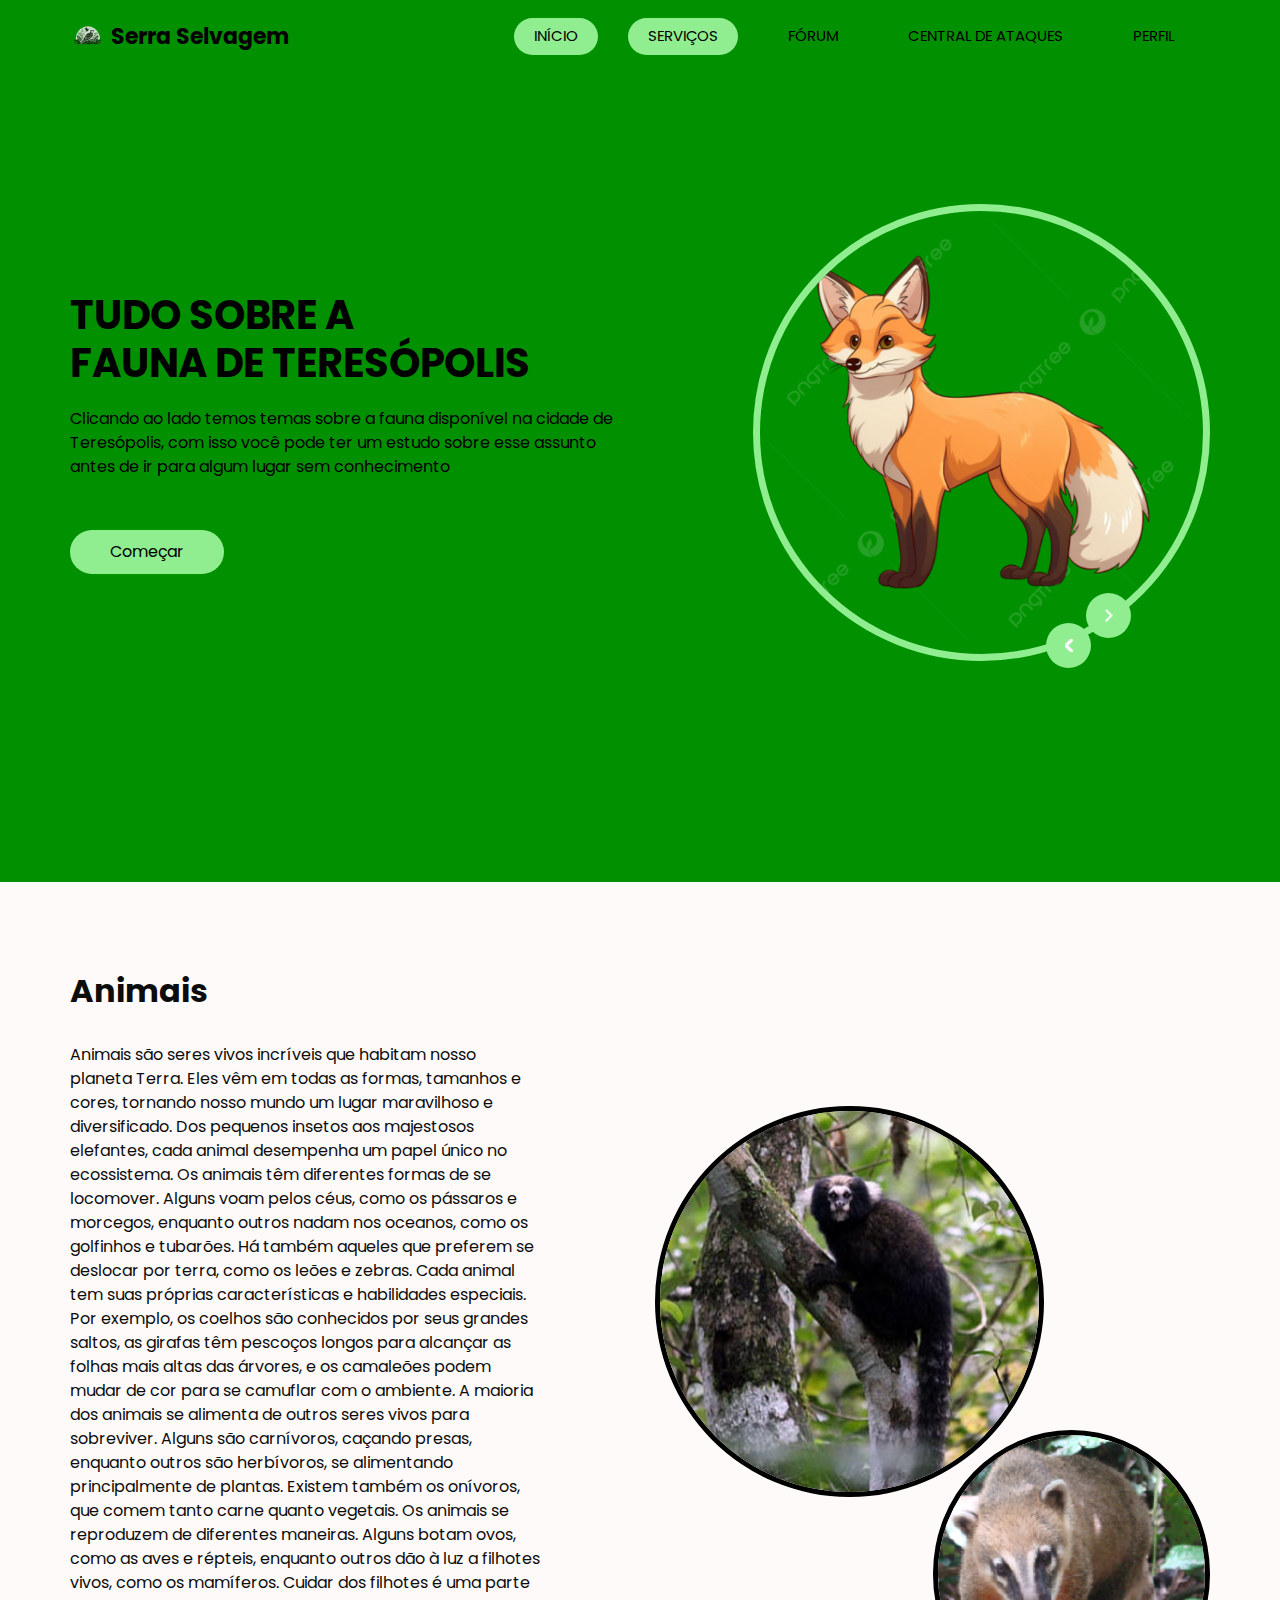
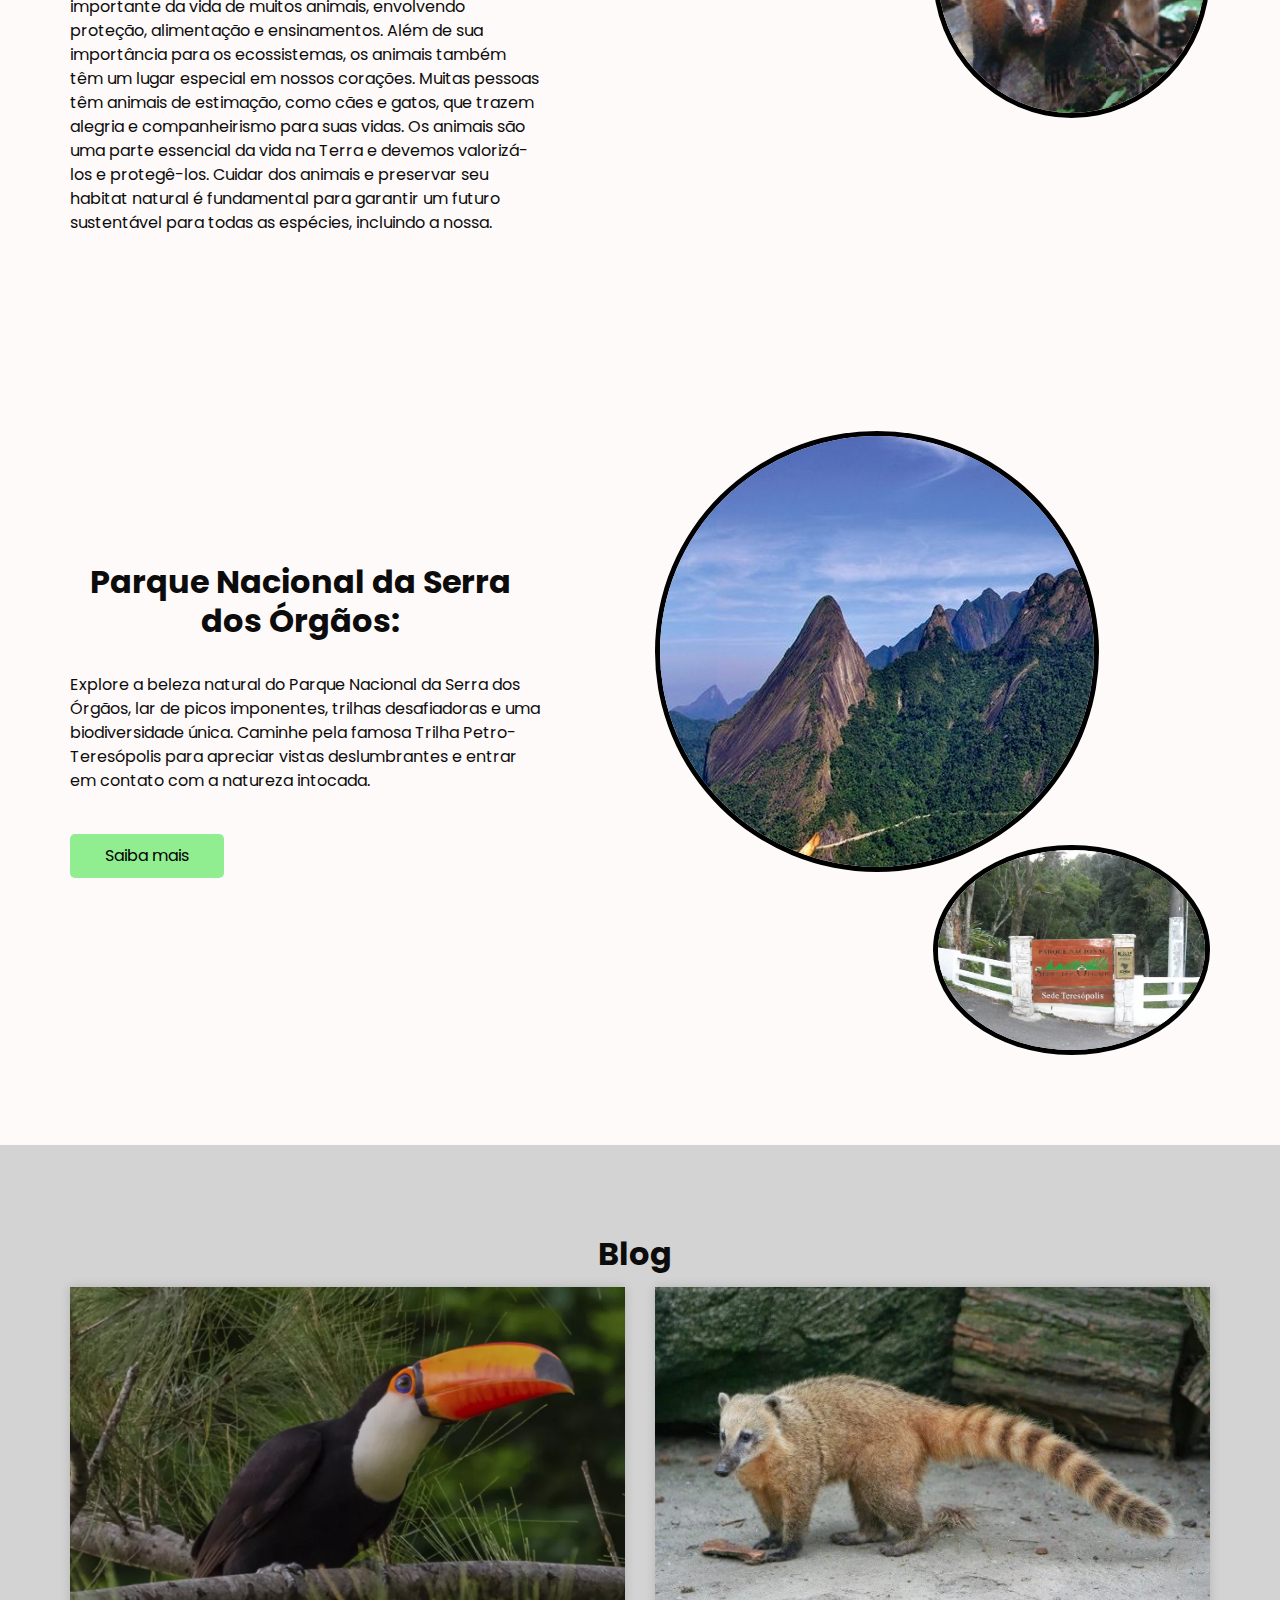
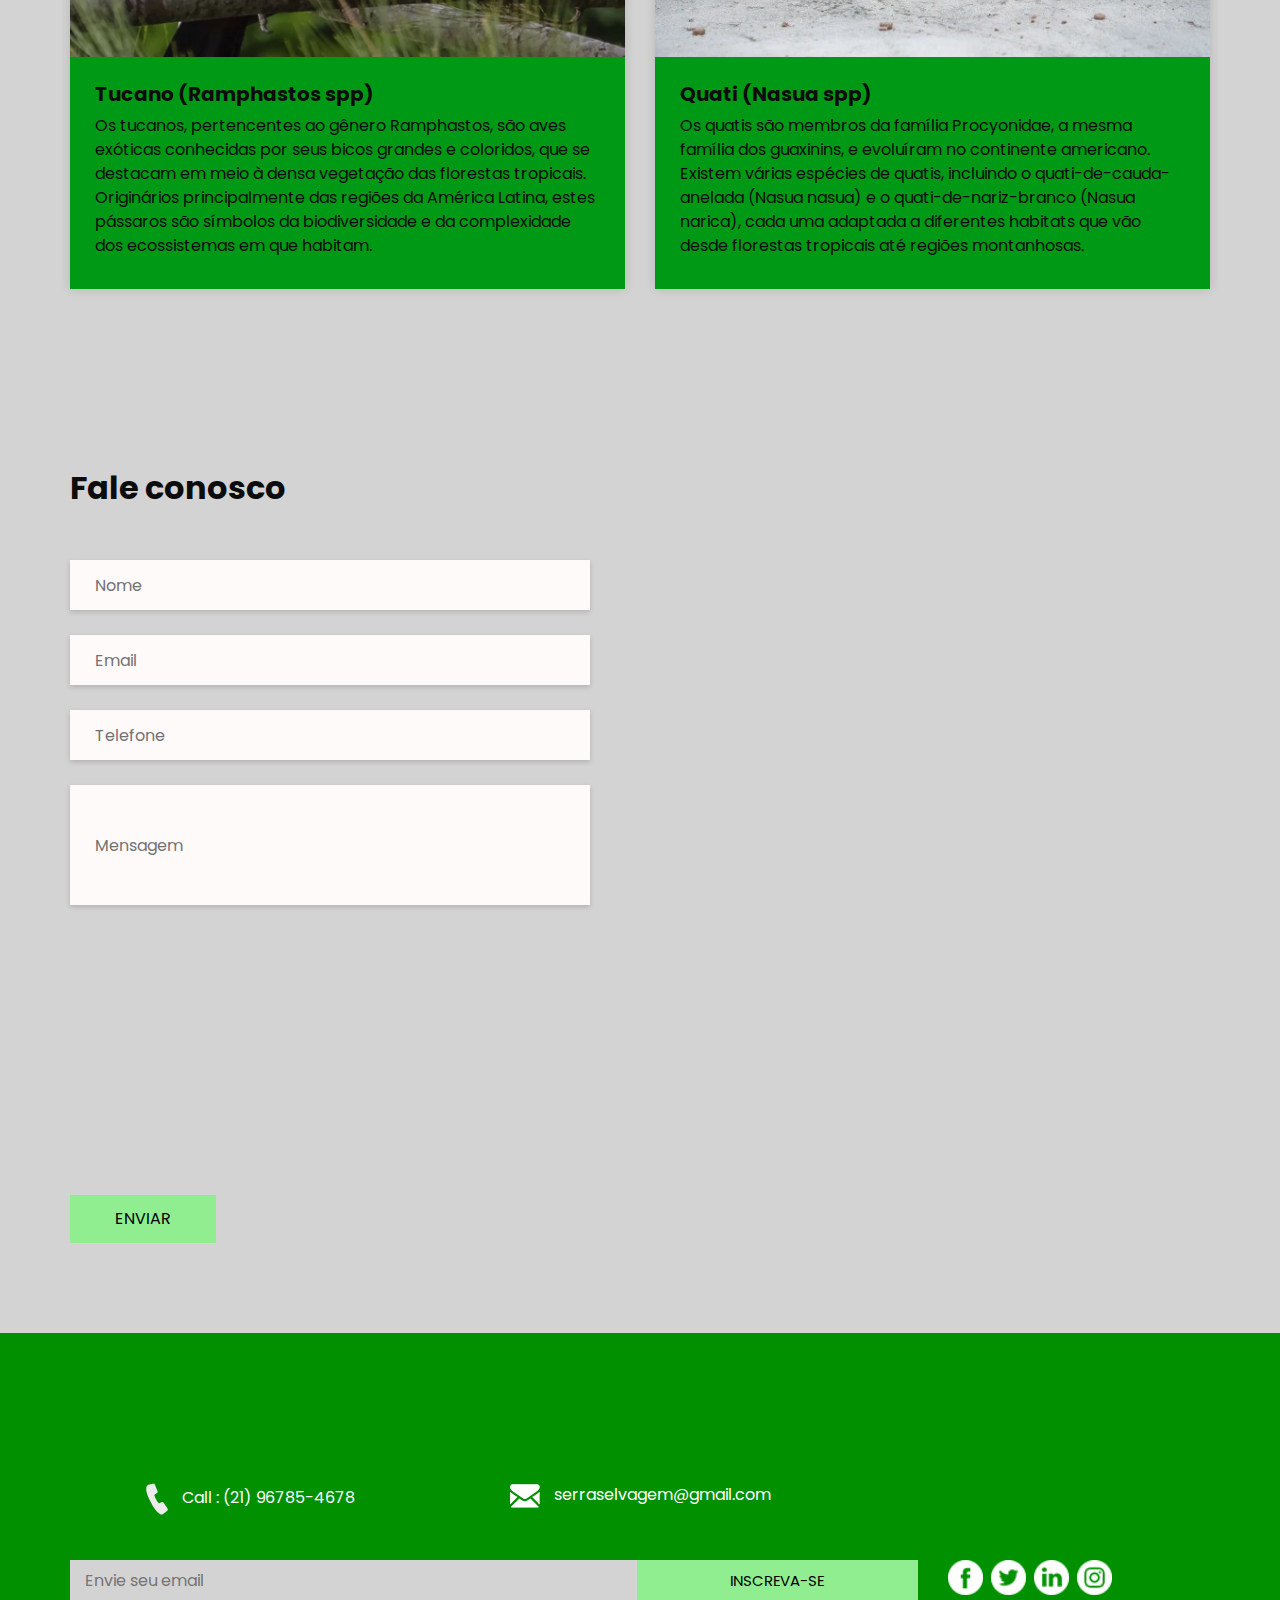
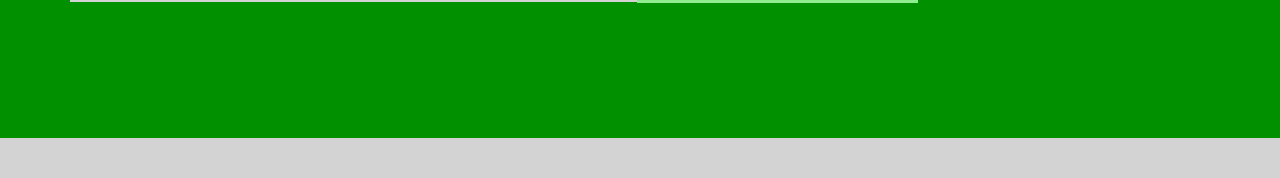
<file: index.html>
<!DOCTYPE html>
<html>

<head>
  <!-- Basic -->
  <meta charset="utf-8" />
  <meta http-equiv="X-UA-Compatible" content="IE=edge" />
  <!-- Mobile Metas -->
  <meta name="viewport" content="width=device-width, initial-scale=1, shrink-to-fit=no" />
  <!-- Site Metas -->
  <meta name="keywords" content="" />
  <meta name="description" content="" />
  <meta name="author" content="" />

  <title>Serra Selvagem</title>

  <!-- slider stylesheet -->
  <link rel="stylesheet" type="text/css" href="https://cdnjs.cloudflare.com/ajax/libs/OwlCarousel2/2.1.3/assets/owl.carousel.min.css" />

  <!-- bootstrap core css -->
  <link rel="stylesheet" type="text/css" href="css/bootstrap.css" />

  <!-- fonts style -->
  <link href="https://fonts.googleapis.com/css?family=Poppins:400,600,700&display=swap" rel="stylesheet">
  <!-- Custom styles for this template -->
  <link href="css/style.css" rel="stylesheet" />
  <!-- responsive style -->
  <link href="css/responsive.css" rel="stylesheet" />
</head>

<body>

  <div class="hero_area">
    <!-- header section strats -->
    <header class="header_section">
      <div class="container">
        <nav class="navbar navbar-expand-lg custom_nav-container ">
          <a class="navbar-brand" href="index.html">
            <img src="imagens/logo.png" alt="">
            <span>
              Serra Selvagem
            </span>
          </a>
          <button class="navbar-toggler" type="button" data-toggle="collapse" data-target="#navbarSupportedContent" aria-controls="navbarSupportedContent" aria-expanded="false" aria-label="Toggle navigation">
            <span class="s-1"> </span>
            <span class="s-2"> </span>
            <span class="s-3"> </span>
          </button>

          <div class="collapse navbar-collapse" id="navbarSupportedContent">
            <div class="d-flex ml-auto flex-column flex-lg-row align-items-center">
              <ul class="navbar-nav  ">
                <li class="nav-item active">
                  <a class="nav-link" href="index.html">Início <span class="sr-only">(current)</span></a>
                </li>
                <!-- <li class="nav-item">
                  <a class="nav-link" href="about.html"> About</a>
                </li> -->
                <li class="nav-item active">
                  <a class="nav-link" href="service.html">Serviços <span class="sr-only">(current)</span></a>
                </li>               
                <li class="nav-item">
                  <a class="nav-link" href="forum.html"> Fórum </a>
                </li>
                <li class="nav-item">
                  <a class="nav-link" href="attack.html">Central de Ataques </a>
                </li>
                <li class="nav-item">
                  <a class="nav-link" href="contact.html">Perfil </a>
                </li>
              </ul>
            </div>
          </div>
        </nav>
      </div>
    </header>
    <!-- end header section -->
    <!-- slider section -->
    <section class=" slider_section ">
      <div class="container">
        <div class="row">
          <div class="col-md-6 ">
            <div class="detail_box">
              <h1>
                Tudo sobre a<br>
                Fauna de Teresópolis
              </h1>
              <p>
                Clicando ao lado temos temas sobre a fauna disponível na cidade de Teresópolis, com isso você pode ter um estudo sobre esse assunto antes de ir para algum lugar sem conhecimento
              </p>
              <a href="" class="">
                Começar
            </div>
          </div>
          <div class="col-lg-5 col-md-6 offset-lg-1">
            <div class="img_content">
              <div class="img_container">
                <div id="carouselExampleControls" class="carousel slide" data-ride="carousel">
                  <div class="carousel-inner">
                    <div class="carousel-item active">
                      <div class="img-box">
                        <img src="imagens/animal.png" alt="">
                      </div>
                    </div>
                    <div class="carousel-item">
                      <div class="img-box">
                        <img src="imagens/cadeia.png" alt="">
                      </div>
                    </div>
                    <div class="carousel-item">
                      <div class="img-box">
                        <img src="imagens/habitat.png" alt="">
                      </div>
                    </div>
                    <div class="carousel-item">
                      <div class="img-box">
                        <img src="imagens/especies.png" alt="">
                      </div>
                    </div>
                  </div>
                </div>
              </div>
              <a class="carousel-control-prev" href="#carouselExampleControls" role="button" data-slide="prev">
                <span class="sr-only">Previous</span>
              </a>
              <a class="carousel-control-next" href="#carouselExampleControls" role="button" data-slide="next">
                <span class="sr-only">Next</span>
              </a>
            </div>

          </div>
        </div>
      </div>
    </section>
    <!-- end slider section -->
  </div>


  <!-- service section -->
  <section class="about_section layout_padding">
    <div class="container">
      <div class="row">
        <div class="col-md-6">
          <div class="detail-box">
            <div class="heading_container">
              <h2>
                Animais
              </h2>
              <!-- <img src="imagens/plug.png" alt=""> -->
            </div>
            <p>
              Animais são seres vivos incríveis que habitam nosso planeta Terra. Eles vêm em todas as formas, tamanhos e cores, tornando nosso mundo um lugar maravilhoso e diversificado. Dos pequenos insetos aos majestosos elefantes, cada animal desempenha um papel único no ecossistema.
              Os animais têm diferentes formas de se locomover. Alguns voam pelos céus, como os pássaros e morcegos, enquanto outros nadam nos oceanos, como os golfinhos e tubarões. Há também aqueles que preferem se deslocar por terra, como os leões e zebras.
              Cada animal tem suas próprias características e habilidades especiais. Por exemplo, os coelhos são conhecidos por seus grandes saltos, as girafas têm pescoços longos para alcançar as folhas mais altas das árvores, e os camaleões podem mudar de cor para se camuflar com o ambiente. 
              A maioria dos animais se alimenta de outros seres vivos para sobreviver. Alguns são carnívoros, caçando presas, enquanto outros são herbívoros, se alimentando principalmente de plantas. Existem também os onívoros, que comem tanto carne quanto vegetais.
              Os animais se reproduzem de diferentes maneiras. Alguns botam ovos, como as aves e répteis, enquanto outros dão à luz a filhotes vivos, como os mamíferos. Cuidar dos filhotes é uma parte importante da vida de muitos animais, envolvendo proteção, alimentação e ensinamentos.
              Além de sua importância para os ecossistemas, os animais também têm um lugar especial em nossos corações. Muitas pessoas têm animais de estimação, como cães e gatos, que trazem alegria e companheirismo para suas vidas.
              Os animais são uma parte essencial da vida na Terra e devemos valorizá-los e protegê-los. Cuidar dos animais e preservar seu habitat natural é fundamental para garantir um futuro sustentável para todas as espécies, incluindo a nossa.
            </p>
            <!-- <a href="">
              Read More -->
            </a>
          </div>
        </div>
         <div class="col-md-6">
          <div class="img_container">
            <div class="img-box b1">
              <img src="imagens/about-img1.jpg" alt="" />
            </div>
            <div class="img-box b2">
              <img src="imagens/about-img2.jpg" alt="" />
            </div>
          </div>

        </div>

      </div>
    </div>
  </section>
      
  <!-- about section -->
  <section class="about_section layout_padding">
    <div class="container">
      <div class="row">
        <div class="col-md-6">
          <div class="detail-box">
            <div class="heading_container">
              <h2>
                Parque Nacional da Serra dos Órgãos:
              </h2>
            </div>
            <p>
              Explore a beleza natural do Parque Nacional da Serra dos Órgãos, lar de picos imponentes, trilhas desafiadoras e uma biodiversidade única. Caminhe pela famosa Trilha Petro-Teresópolis para apreciar vistas deslumbrantes e entrar em contato com a natureza intocada.

            </p>
            <a href="https://www.icmbio.gov.br/parnaserradosorgaos/guia-do-visitante.html">
              Saiba mais
            </a>
          </div>
        </div>
        <div class="col-md-6">
          <div class="im_container">
            <div class="img-box b1">
              <img src="imagens/deus.jpg" alt="" />
            </div>
            <div class="img-box-b b2">
              <img src="imagens/parnaso.jpg" alt="" />
            </div>
          </div>
        </div>
      </div>
    </div>
  </section>

  <!-- end about section -->




  <!-- blog section -->

  <section class="blog_section layout_padding">
    <div class="container">
      <div class="heading_container">
        <h2>
          Blog
        </h2>
      </div>
      <div class="row">
        <div class="col-md-6">
          <div class="box">
            <div class="img-box">
              <img src="imagens/tucano.jpg" alt="">
            </div>
            <div class="detail-box">
              <h5>
                Tucano (Ramphastos spp)
              </h5>
              <p>
                Os tucanos, pertencentes ao gênero Ramphastos, são aves exóticas conhecidas por seus bicos grandes e coloridos, que se destacam em meio à densa vegetação das florestas tropicais. Originários principalmente das regiões da América Latina, estes pássaros são símbolos da biodiversidade e da complexidade dos ecossistemas em que habitam.

              </p>
            </div>
          </div>
        </div>
        <div class="col-md-6">
          <div class="box">
            <div class="img-box">
              <img src="imagens/quati.jpg" alt="">
            </div>
            <div class="detail-box">
              <h5>
                Quati (Nasua spp)
              </h5>
              <p>
                Os quatis são membros da família Procyonidae, a mesma família dos guaxinins, e evoluíram no continente americano. Existem várias espécies de quatis, incluindo o quati-de-cauda-anelada (Nasua nasua) e o quati-de-nariz-branco (Nasua narica), cada uma adaptada a diferentes habitats que vão desde florestas tropicais até regiões montanhosas.
  </section>

  <!-- end blog section -->

  <!-- contact section -->

  <section class="contact_section layout_padding">
    <div class="container ">
      <div class="heading_container">
        <h2>
          Fale conosco
        </h2>
      </div>
    </div>
    <div class="container">
      <div class="row">
        <div class="col-md-6">
          <form action="">
            <div>
              <input type="text" placeholder="Nome" />
            </div>
            <div>
              <input type="email" placeholder="Email" />
            </div>
            <div>
              <input type="text" placeholder="Telefone" />
            </div>
            <div>
              <input type="text" class="message-box" placeholder="Mensagem" />
            </div>
            <div class="d-flex ">
              <button>
                ENVIAR
              </button>
            </div>
          </form>
        </div>
        <div class="col-md-6">
          <div class="map_container">
            <div class="map-responsive">
              <iframe src="https://www.google.com/maps/embed?pb=!1m18!1m12!1m3!1d3687.48418556252!2d-42.98595112402695!3d-22.448432279580384!2m3!1f0!2f0!3f0!3m2!1i1024!2i768!4f13.1!3m3!1m2!1s0x99b2fc4e7ae71d%3A0xa560f33c6b47710e!2sParque%20Nacional%20da%20Serra%20dos%20%C3%93rg%C3%A3os%20-%20PARNASO%20-%20Sede%20Teres%C3%B3polis!5e0!3m2!1spt-BR!2sbr!4v1712960384487!5m2!1spt-BR!2sbr" width="600" height="450" style="border:0;" allowfullscreen="" loading="lazy" referrerpolicy="no-referrer-when-downgrade"></iframe>
            </div>
          </div>
        </div>
      </div>
    </div>
  </section>

  <!-- end contact section -->


  <!-- info section -->

  <section class="info_section layout_padding">
    <div class="container">
      <div class="info_contact">
        <div class="row">
         
          <div class="col-md-4">
            <a href="">
              <img src="imagens/telephone-white.png" alt="">
              <span>
                Call : (21) 96785-4678
              </span>
            </a>
          </div>
          <div class="col-md-4">
            <a href="">
              <img src="imagens/envelope-white.png" alt="">
              <span>
                serraselvagem@gmail.com
              </span>
            </a>
          </div>
        </div>
      </div>
      <div class="row">
        <div class="col-md-8 col-lg-9">
          <div class="info_form">
            <form action="">
              <input type="text" placeholder="Envie seu email">
              <button>
                inscreva-se
              </button>
            </form>
          </div>
        </div>
        <div class="col-md-4 col-lg-3">
          <div class="info_social">
            <div>
              <a href="">
                <img src="imagens/fb.png" alt="">
              </a>
            </div>
            <div>
              <a href="">
                <img src="imagens/twitter.png" alt="">
              </a>
            </div>
            <div>
              <a href="">
                <img src="imagens/linkedin.png" alt="">
              </a>
            </div>
            <div>
              <a href="">
                <img src="imagens/instagram.png" alt="">
              </a>
            </div>
          </div>
        </div>
      </div>

    </div>
  </section>

  <!-- end info section -->

  <!-- footer section -->
  <footer class="container-fluid footer_section">
    <div class="container">
      <div class="row">
        <div class="col-lg-7 col-md-9 mx-auto">
          <p>
          
          </p>
        </div>
      </div>
    </div>
  </footer>
  <!-- footer section -->
  
<script>

  var _kwp = {'conta':17173, 'host': 'https://widget.karoo.com.br/home', 'color': '23272a' };
  (function (d, t) {
     var k = d.createElement(t), s = d.getElementsByTagName(t)[0];
     k.src = 'https://widget.karoo.com.br/api/embedded.js';
     s.parentNode.insertBefore(k, s)
  }(document, 'script'));
</script>

  <script src="js/jquery-3.4.1.min.js"></script>
  <script src="js/bootstrap.js"></script>

</body>

</html>
</file>
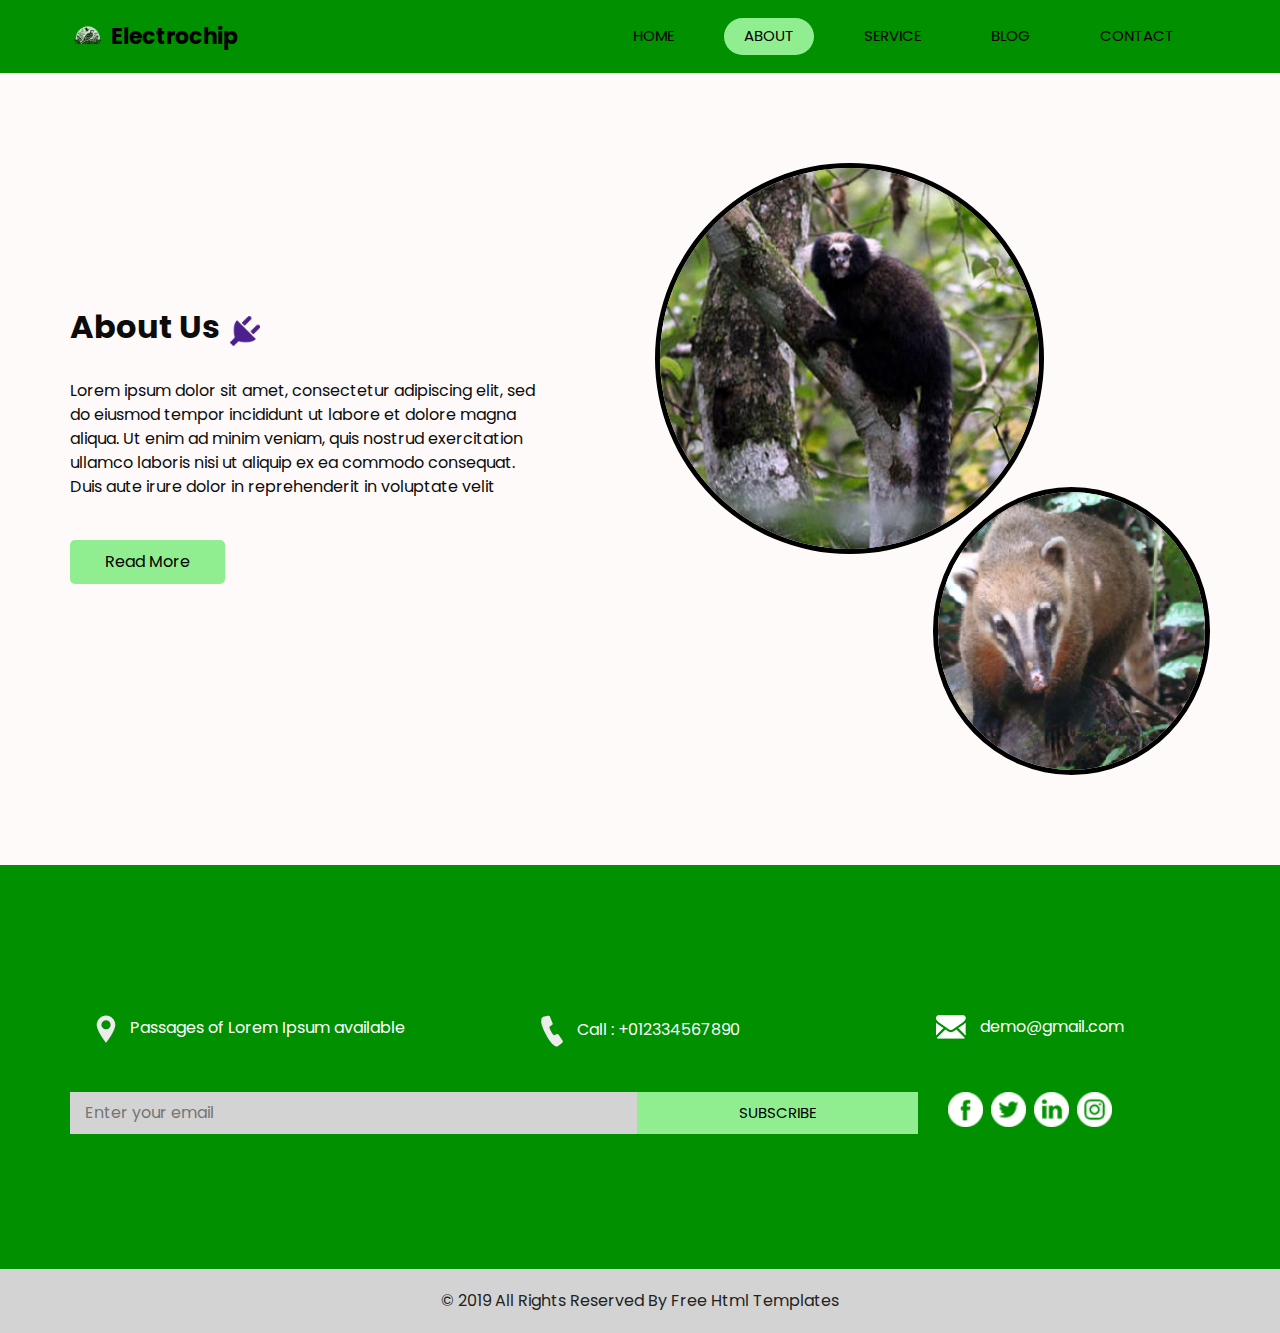
<file: about.html>
<!DOCTYPE html>
<html>

<head>
  <!-- Basic -->
  <meta charset="utf-8" />
  <meta http-equiv="X-UA-Compatible" content="IE=edge" />
  <!-- Mobile Metas -->
  <meta name="viewport" content="width=device-width, initial-scale=1, shrink-to-fit=no" />
  <!-- Site Metas -->
  <meta name="keywords" content="" />
  <meta name="description" content="" />
  <meta name="author" content="" />

  <title>Electrochip</title>

  <!-- slider stylesheet -->
  <link rel="stylesheet" type="text/css" href="https://cdnjs.cloudflare.com/ajax/libs/OwlCarousel2/2.1.3/assets/owl.carousel.min.css" />

  <!-- bootstrap core css -->
  <link rel="stylesheet" type="text/css" href="css/bootstrap.css" />

  <!-- fonts style -->
  <link href="https://fonts.googleapis.com/css?family=Poppins:400,600,700&display=swap" rel="stylesheet">
  <!-- Custom styles for this template -->
  <link href="css/style.css" rel="stylesheet" />
  <!-- responsive style -->
  <link href="css/responsive.css" rel="stylesheet" />
</head>

<body class="sub_page">

  <div class="hero_area">
    <!-- header section strats -->
    <header class="header_section">
      <div class="container">
        <nav class="navbar navbar-expand-lg custom_nav-container ">
          <a class="navbar-brand" href="index.html">
            <img src="imagens/logo.png" alt="">
            <span>
              Electrochip
            </span>
          </a>
          <button class="navbar-toggler" type="button" data-toggle="collapse" data-target="#navbarSupportedContent" aria-controls="navbarSupportedContent" aria-expanded="false" aria-label="Toggle navigation">
            <span class="s-1"> </span>
            <span class="s-2"> </span>
            <span class="s-3"> </span>
          </button>

          <div class="collapse navbar-collapse" id="navbarSupportedContent">
            <div class="d-flex ml-auto flex-column flex-lg-row align-items-center">
              <ul class="navbar-nav  ">
                <li class="nav-item ">
                  <a class="nav-link" href="index.html">Home <span class="sr-only">(current)</span></a>
                </li>
                <li class="nav-item active">
                  <a class="nav-link" href="about.html"> About</a>
                </li>
                <li class="nav-item">
                  <a class="nav-link" href="service.html"> Service </a>
                </li>
                <li class="nav-item">
                  <a class="nav-link" href="blog.html"> Blog </a>
                </li>
                <li class="nav-item">
                  <a class="nav-link" href="contact.html">Contact </a>
                </li>
              </ul>
            </div>
          </div>
        </nav>
      </div>
    </header>
    <!-- end header section -->
  </div>



  <!-- about section -->
  <section class="about_section layout_padding">
    <div class="container">
      <div class="row">
        <div class="col-md-6">
          <div class="detail-box">
            <div class="heading_container">
              <h2>
                About Us
              </h2>
              <img src="imagens/plug.png" alt="">
            </div>
            <p>
              Lorem ipsum dolor sit amet, consectetur adipiscing elit, sed do
              eiusmod tempor incididunt ut labore et dolore magna aliqua. Ut
              enim ad minim veniam, quis nostrud exercitation ullamco laboris
              nisi ut aliquip ex ea commodo consequat. Duis aute irure dolor
              in reprehenderit in voluptate velit
            </p>
            <a href="">
              Read More
            </a>
          </div>
        </div>
        <div class="col-md-6">
          <div class="img_container">
            <div class="img-box b1">
              <img src="imagens/about-img1.jpg" alt="" />
            </div>
            <div class="img-box b2">
              <img src="imagens/about-img2.jpg" alt="" />
            </div>
          </div>

        </div>

      </div>
    </div>
  </section>

  <!-- end about section -->

  <!-- info section -->

  <section class="info_section layout_padding">
    <div class="container">
      <div class="info_contact">
        <div class="row">
          <div class="col-md-4">
            <a href="">
              <img src="imagens/location-white.png" alt="">
              <span>
                Passages of Lorem Ipsum available
              </span>
            </a>
          </div>
          <div class="col-md-4">
            <a href="">
              <img src="imagens/telephone-white.png" alt="">
              <span>
                Call : +012334567890
              </span>
            </a>
          </div>
          <div class="col-md-4">
            <a href="">
              <img src="imagens/envelope-white.png" alt="">
              <span>
                demo@gmail.com
              </span>
            </a>
          </div>
        </div>
      </div>
      <div class="row">
        <div class="col-md-8 col-lg-9">
          <div class="info_form">
            <form action="">
              <input type="text" placeholder="Enter your email">
              <button>
                subscribe
              </button>
            </form>
          </div>
        </div>
        <div class="col-md-4 col-lg-3">
          <div class="info_social">
            <div>
              <a href="">
                <img src="imagens/fb.png" alt="">
              </a>
            </div>
            <div>
              <a href="">
                <img src="imagens/twitter.png" alt="">
              </a>
            </div>
            <div>
              <a href="">
                <img src="imagens/linkedin.png" alt="">
              </a>
            </div>
            <div>
              <a href="">
                <img src="imagens/instagram.png" alt="">
              </a>
            </div>
          </div>
        </div>
      </div>

    </div>
  </section>

  <!-- end info section -->

  <!-- footer section -->
  <footer class="container-fluid footer_section">
    <div class="container">
      <div class="row">
        <div class="col-lg-7 col-md-9 mx-auto">
          <p>
            &copy; 2019 All Rights Reserved By
            <a href="https://html.design/">Free Html Templates</a>
          </p>
        </div>
      </div>
    </div>
  </footer>
  <!-- footer section -->


  <script src="js/jquery-3.4.1.min.js"></script>
  <script src="js/bootstrap.js"></script>

</body>

</html>
</file>
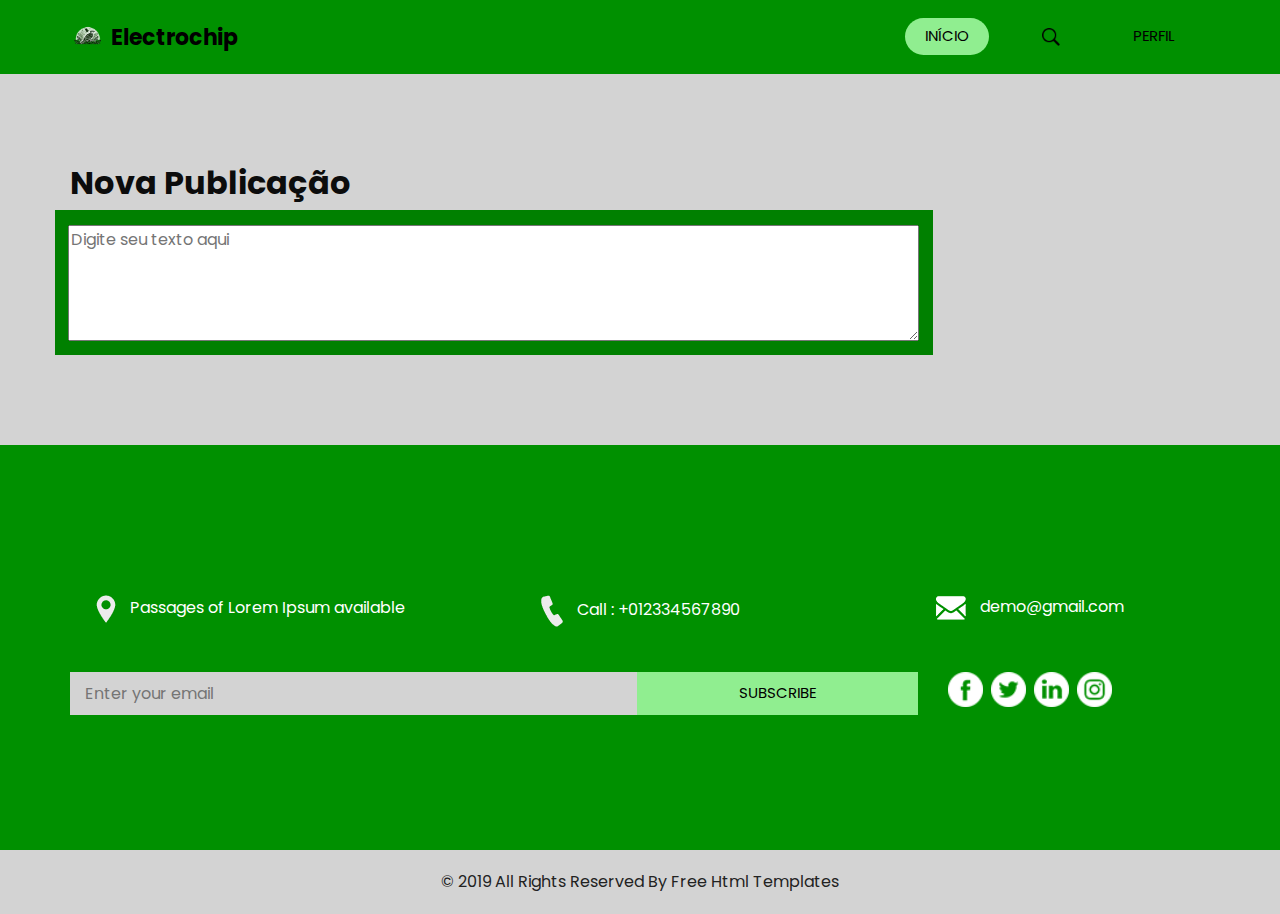
<file: blog.html>
<!DOCTYPE html>
<html>

<head>
  <!-- Basic -->
  <meta charset="utf-8" />
  <meta http-equiv="X-UA-Compatible" content="IE=edge" />
  <!-- Mobile Metas -->
  <meta name="viewport" content="width=device-width, initial-scale=1, shrink-to-fit=no" />
  <!-- Site Metas -->
  <meta name="keywords" content="" />
  <meta name="description" content="" />
  <meta name="author" content="" />

  <title>Electrochip</title>

  <!-- slider stylesheet -->
  <link rel="stylesheet" type="text/css" href="https://cdnjs.cloudflare.com/ajax/libs/OwlCarousel2/2.1.3/assets/owl.carousel.min.css" />

  <!-- bootstrap core css -->
  <link rel="stylesheet" type="text/css" href="css/bootstrap.css" />

  <!-- fonts style -->
  <link href="https://fonts.googleapis.com/css?family=Poppins:400,600,700&display=swap" rel="stylesheet">
  <!-- Custom styles for this template -->
  <link href="css/style.css" rel="stylesheet" />
  <!-- responsive style -->
  <link href="css/responsive.css" rel="stylesheet" />
</head>

<body class="sub_page">

  <div class="hero_area">
    <!-- header section strats -->
    <header class="header_section">
      <div class="container">
        <nav class="navbar navbar-expand-lg custom_nav-container ">
          <a class="navbar-brand" href="index.html">
            <img src="imagens/logo.png" alt="">
            <span>
              Electrochip
            </span>
          </a>
          <button class="navbar-toggler" type="button" data-toggle="collapse" data-target="#navbarSupportedContent" aria-controls="navbarSupportedContent" aria-expanded="false" aria-label="Toggle navigation">
            <span class="s-1"> </span>
            <span class="s-2"> </span>
            <span class="s-3"> </span>
          </button>

          <div class="collapse navbar-collapse" id="navbarSupportedContent">
            <div class="d-flex ml-auto flex-column flex-lg-row align-items-center">
              <ul class="navbar-nav  ">
                <li class="nav-item active">
                  <a class="nav-link" href="index.html">Início <span class="sr-only">(current)</span></a>
                </li>
                <!-- <li class="nav-item">
                  <a class="nav-link" href="about.html"> About</a>
                </li> -->
                <li class="nav-item">
                  <a class="nav-link" href="service.html">
                    <img height="24" src="imagens/pesquisa.png" alt="">
                  </a>
                </li>   
                <!-- <li class="nav-item">
                  <a class="nav-link" href="blog.html"> Blog </a>
                </li> -->
                <li class="nav-item">
                  <a class="nav-link" href="contact.html">Perfil </a>
                </li>
              </ul>
            </div>
          </div>
        </nav>
      </div>
    </header>
    <!-- end header section -->
  </div>




  <!-- blog section -->

  <section class="layout_padding">
    <div class="container">
      <div class="heading_container">
        <h2>
          Nova Publicação
        </h2>
      </div>
      <div class="row">
              <div class="box-text">
                  <textarea id="input-text" placeholder="Digite seu texto aqui"></textarea>
              </div>            
          </div>
    </div>
  </section>

  <!-- end blog section -->






  <!-- info section -->

  <section class="info_section layout_padding">
    <div class="container">
      <div class="info_contact">
        <div class="row">
          <div class="col-md-4">
            <a href="">
              <img src="imagens/location-white.png" alt="">
              <span>
                Passages of Lorem Ipsum available
              </span>
            </a>
          </div>
          <div class="col-md-4">
            <a href="">
              <img src="imagens/telephone-white.png" alt="">
              <span>
                Call : +012334567890
              </span>
            </a>
          </div>
          <div class="col-md-4">
            <a href="">
              <img src="imagens/envelope-white.png" alt="">
              <span>
                demo@gmail.com
              </span>
            </a>
          </div>
        </div>
      </div>
      <div class="row">
        <div class="col-md-8 col-lg-9">
          <div class="info_form">
            <form action="">
              <input type="text" placeholder="Enter your email">
              <button>
                subscribe
              </button>
            </form>
          </div>
        </div>
        <div class="col-md-4 col-lg-3">
          <div class="info_social">
            <div>
              <a href="">
                <img src="imagens/fb.png" alt="">
              </a>
            </div>
            <div>
              <a href="">
                <img src="imagens/twitter.png" alt="">
              </a>
            </div>
            <div>
              <a href="">
                <img src="imagens/linkedin.png" alt="">
              </a>
            </div>
            <div>
              <a href="">
                <img src="imagens/instagram.png" alt="">
              </a>
            </div>
          </div>
        </div>
      </div>

    </div>
  </section>

  <!-- end info section -->


  <!-- footer section -->
  <footer class="container-fluid footer_section">
    <div class="container">
      <div class="row">
        <div class="col-lg-7 col-md-9 mx-auto">
          <p>
            &copy; 2019 All Rights Reserved By
            <a href="https://html.design/">Free Html Templates</a>
          </p>
        </div>
      </div>
    </div>
  </footer>
  <!-- footer section -->


  <script src="js/jquery-3.4.1.min.js"></script>
  <script src="js/bootstrap.js"></script>

</body>

</html>
</file>
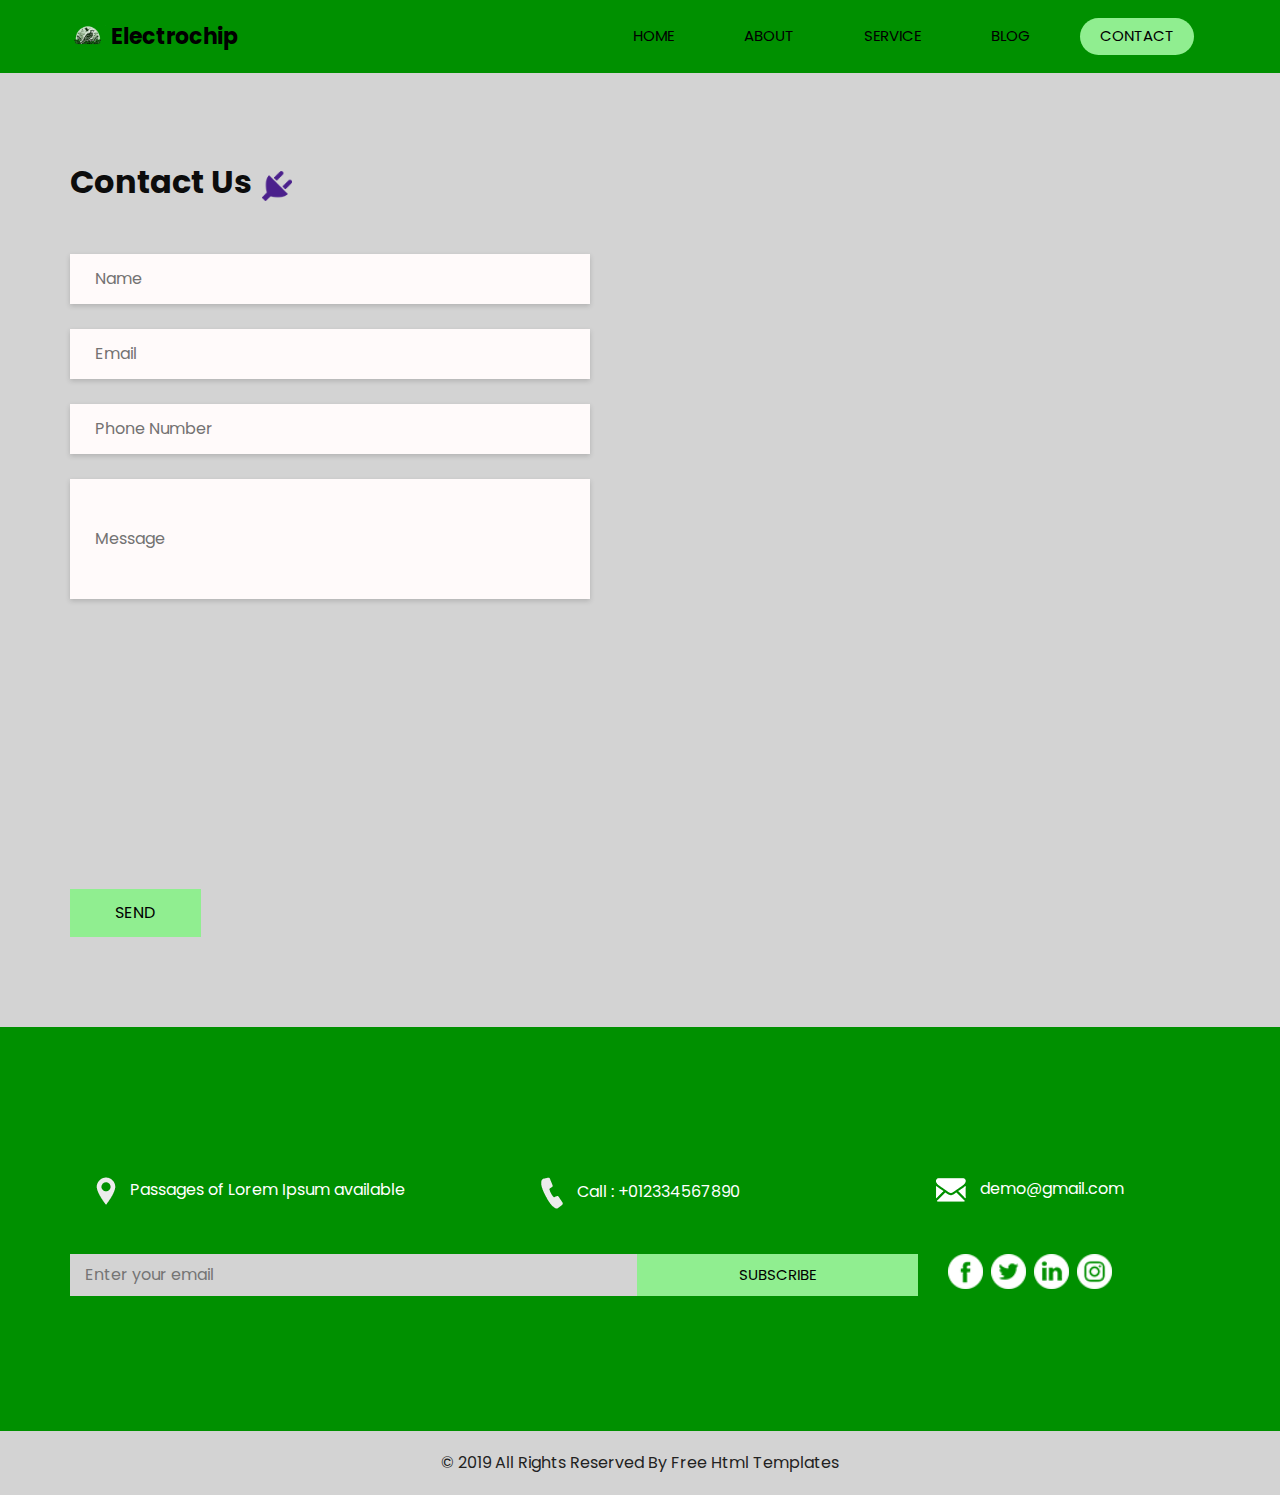
<file: contact.html>
<!DOCTYPE html>
<html>

<head>
  <!-- Basic -->
  <meta charset="utf-8" />
  <meta http-equiv="X-UA-Compatible" content="IE=edge" />
  <!-- Mobile Metas -->
  <meta name="viewport" content="width=device-width, initial-scale=1, shrink-to-fit=no" />
  <!-- Site Metas -->
  <meta name="keywords" content="" />
  <meta name="description" content="" />
  <meta name="author" content="" />

  <title>Electrochip</title>

  <!-- slider stylesheet -->
  <link rel="stylesheet" type="text/css" href="https://cdnjs.cloudflare.com/ajax/libs/OwlCarousel2/2.1.3/assets/owl.carousel.min.css" />

  <!-- bootstrap core css -->
  <link rel="stylesheet" type="text/css" href="css/bootstrap.css" />

  <!-- fonts style -->
  <link href="https://fonts.googleapis.com/css?family=Poppins:400,600,700&display=swap" rel="stylesheet">
  <!-- Custom styles for this template -->
  <link href="css/style.css" rel="stylesheet" />
  <!-- responsive style -->
  <link href="css/responsive.css" rel="stylesheet" />
</head>

<body class="sub_page">

  <div class="hero_area">
    <!-- header section strats -->
    <header class="header_section">
      <div class="container">
        <nav class="navbar navbar-expand-lg custom_nav-container ">
          <a class="navbar-brand" href="index.html">
            <img src="imagens/logo.png" alt="">
            <span>
              Electrochip
            </span>
          </a>
          <button class="navbar-toggler" type="button" data-toggle="collapse" data-target="#navbarSupportedContent" aria-controls="navbarSupportedContent" aria-expanded="false" aria-label="Toggle navigation">
            <span class="s-1"> </span>
            <span class="s-2"> </span>
            <span class="s-3"> </span>
          </button>

          <div class="collapse navbar-collapse" id="navbarSupportedContent">
            <div class="d-flex ml-auto flex-column flex-lg-row align-items-center">
              <ul class="navbar-nav  ">
                <li class="nav-item ">
                  <a class="nav-link" href="index.html">Home <span class="sr-only">(current)</span></a>
                </li>
                <li class="nav-item">
                  <a class="nav-link" href="about.html"> About</a>
                </li>
                <li class="nav-item">
                  <a class="nav-link" href="service.html"> Service </a>
                </li>
                <li class="nav-item">
                  <a class="nav-link" href="blog.html"> Blog </a>
                </li>
                <li class="nav-item active">
                  <a class="nav-link" href="contact.html">Contact </a>
                </li>
              </ul>
            </div>
          </div>
        </nav>
      </div>
    </header>
    <!-- end header section -->
  </div>


  <!-- contact section -->

  <section class="contact_section layout_padding">
    <div class="container ">
      <div class="heading_container">
        <h2>
          Contact Us
        </h2>
        <img src="imagens/plug.png" alt="">
      </div>
    </div>
    <div class="container">
      <div class="row">
        <div class="col-md-6">
          <form action="">
            <div>
              <input type="text" placeholder="Name" />
            </div>
            <div>
              <input type="email" placeholder="Email" />
            </div>
            <div>
              <input type="text" placeholder="Phone Number" />
            </div>
            <div>
              <input type="text" class="message-box" placeholder="Message" />
            </div>
            <div class="d-flex ">
              <button>
                SEND
              </button>
            </div>
          </form>
        </div>
        <div class="col-md-6">
          <div class="map_container">
            <div class="map-responsive">
              <iframe src="https://www.google.com/maps/embed/v1/place?key=AIzaSyA0s1a7phLN0iaD6-UE7m4qP-z21pH0eSc&q=Eiffel+Tower+Paris+France" width="600" height="300" frameborder="0" style="border:0; width: 100%; height:100%" allowfullscreen></iframe>
            </div>
          </div>
        </div>
      </div>
    </div>
  </section>

  <!-- end contact section -->


  <!-- info section -->

  <section class="info_section layout_padding">
    <div class="container">
      <div class="info_contact">
        <div class="row">
          <div class="col-md-4">
            <a href="">
              <img src="imagens/location-white.png" alt="">
              <span>
                Passages of Lorem Ipsum available
              </span>
            </a>
          </div>
          <div class="col-md-4">
            <a href="">
              <img src="imagens/telephone-white.png" alt="">
              <span>
                Call : +012334567890
              </span>
            </a>
          </div>
          <div class="col-md-4">
            <a href="">
              <img src="imagens/envelope-white.png" alt="">
              <span>
                demo@gmail.com
              </span>
            </a>
          </div>
        </div>
      </div>
      <div class="row">
        <div class="col-md-8 col-lg-9">
          <div class="info_form">
            <form action="">
              <input type="text" placeholder="Enter your email">
              <button>
                subscribe
              </button>
            </form>
          </div>
        </div>
        <div class="col-md-4 col-lg-3">
          <div class="info_social">
            <div>
              <a href="">
                <img src="imagens/fb.png" alt="">
              </a>
            </div>
            <div>
              <a href="">
                <img src="imagens/twitter.png" alt="">
              </a>
            </div>
            <div>
              <a href="">
                <img src="imagens/linkedin.png" alt="">
              </a>
            </div>
            <div>
              <a href="">
                <img src="imagens/instagram.png" alt="">
              </a>
            </div>
          </div>
        </div>
      </div>

    </div>
  </section>

  <!-- end info section -->

  <!-- footer section -->
  <footer class="container-fluid footer_section">
    <div class="container">
      <div class="row">
        <div class="col-lg-7 col-md-9 mx-auto">
          <p>
            &copy; 2019 All Rights Reserved By
            <a href="https://html.design/">Free Html Templates</a>
          </p>
        </div>
      </div>
    </div>
  </footer>
  <!-- footer section -->


  <script src="js/jquery-3.4.1.min.js"></script>
  <script src="js/bootstrap.js"></script>

</body>

</html>
</file>
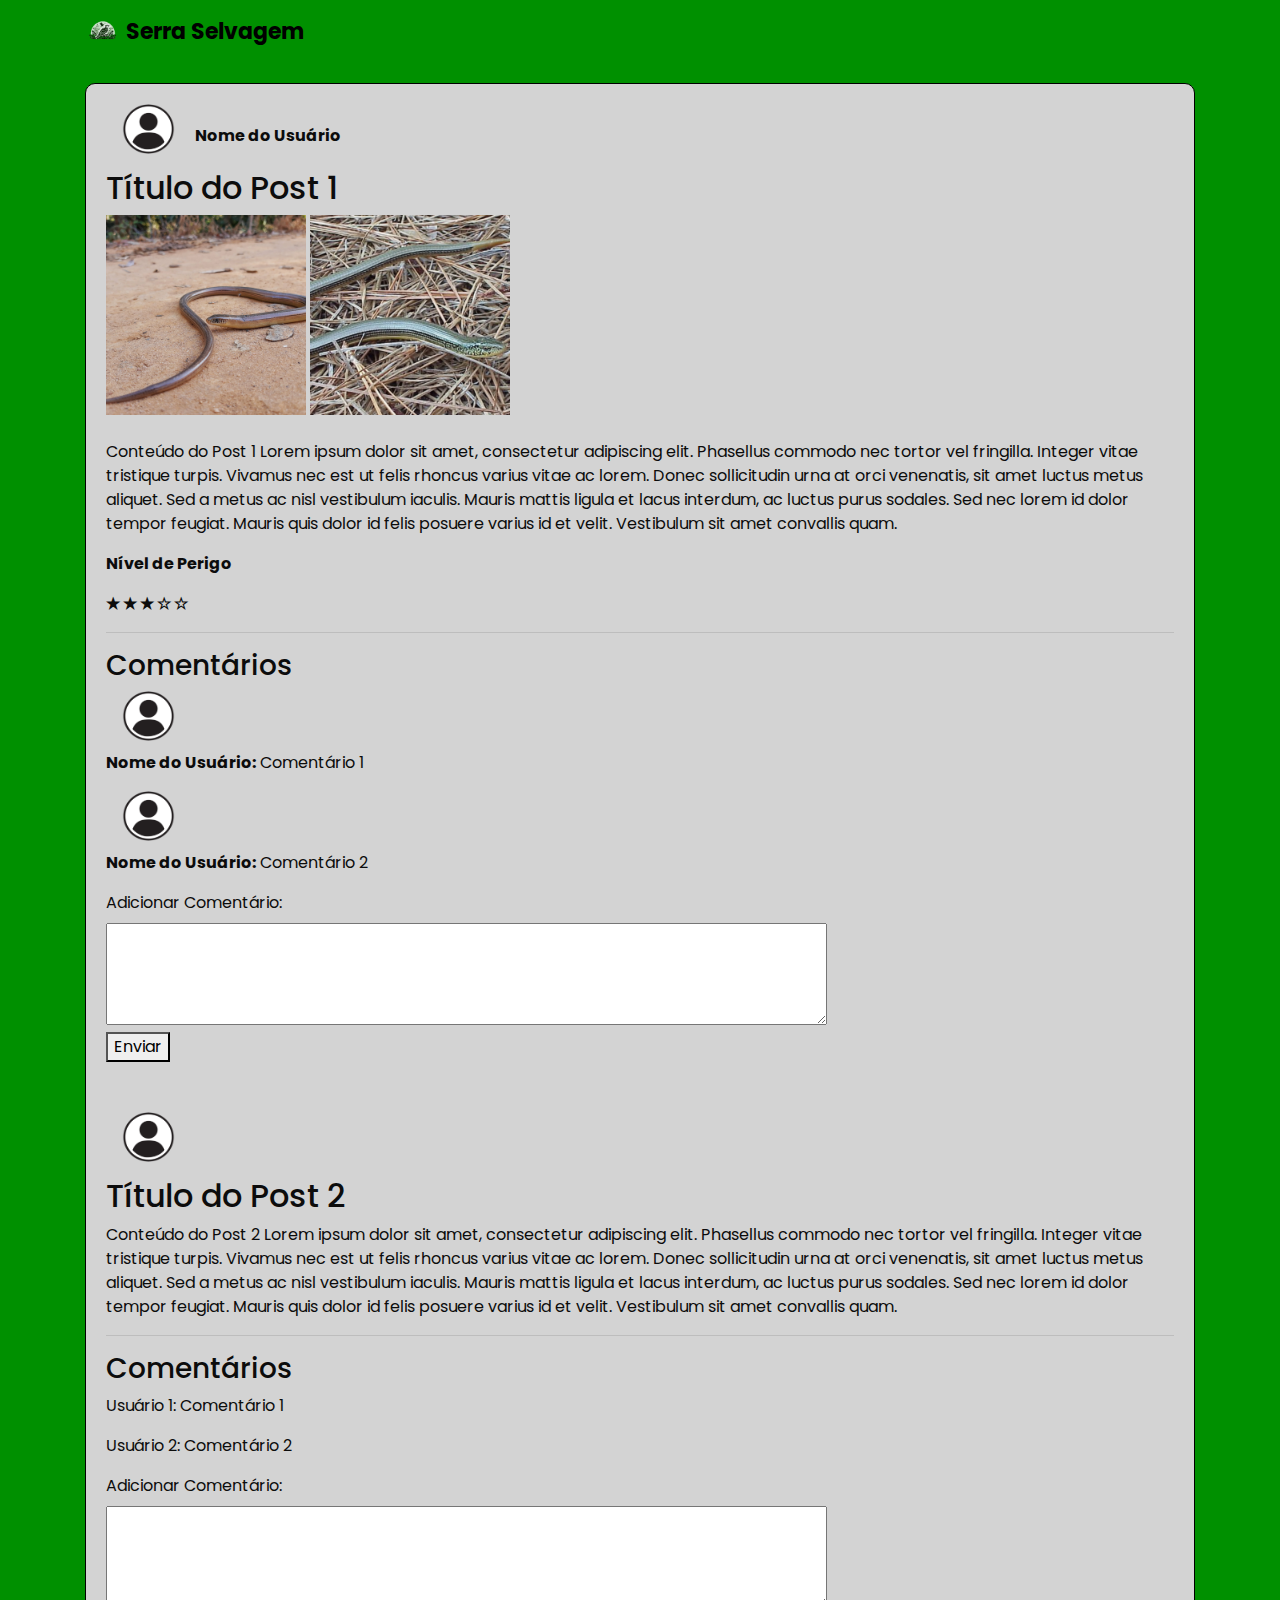
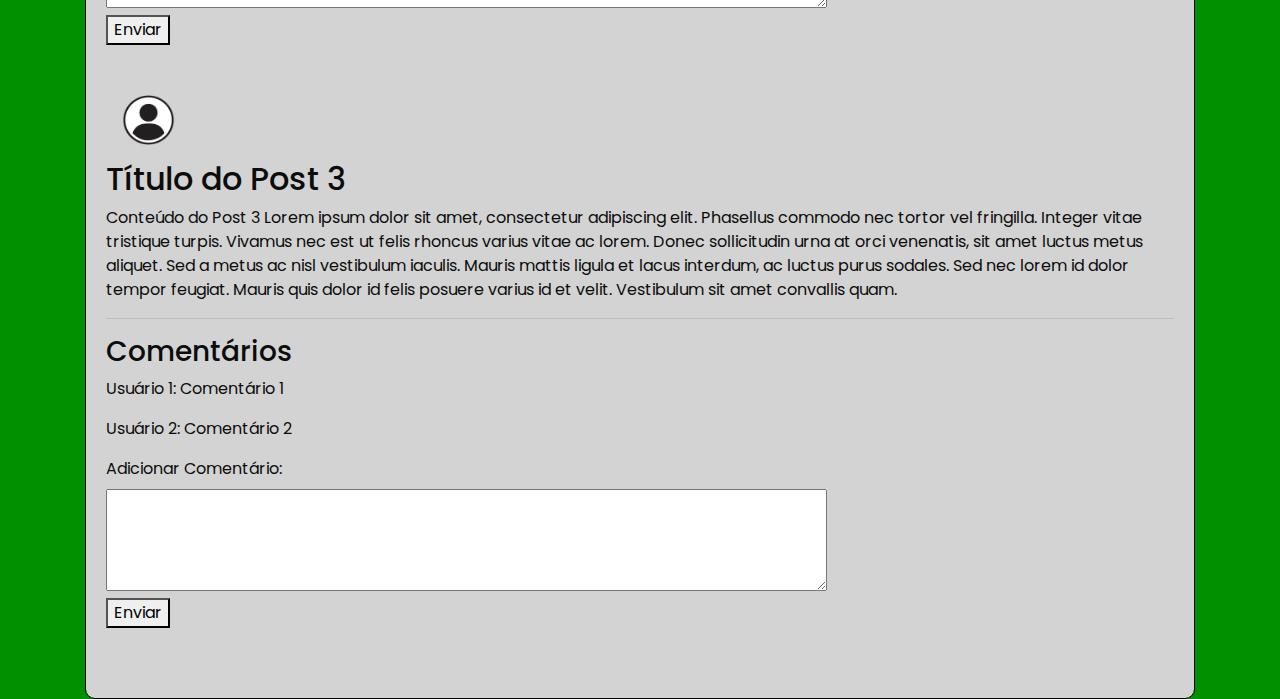
<file: forum.html>
<!DOCTYPE html>
<html>

<head>
  <title>Serra Selvagem</title>

  <!-- slider stylesheet -->
  <link rel="stylesheet" type="text/css" href="https://cdnjs.cloudflare.com/ajax/libs/OwlCarousel2/2.1.3/assets/owl.carousel.min.css" />

  <!-- bootstrap core css -->
  <link rel="stylesheet" type="text/css" href="css/bootstrap.css" />

  <!-- estilos de fonte -->
  <link href="https://fonts.googleapis.com/css?family=Poppins:400,600,700&display=swap" rel="stylesheet">
  <!-- Custom styles for this template -->
  <link href="css/style.css" rel="stylesheet" />
</head>

<body class="sub_page">

  <div class="hero_area">
    <!-- header section strats -->
    <header class="header_section">
      <div class="container">
        <nav class="navbar navbar-expand-lg custom_nav-container ">
          <a class="navbar-brand" href="index.html">
            <img src="imagens/logo.png" alt="">
            <span>
              Serra Selvagem
            </span>
          </a>
        </nav>
      </div>
    </header>
    <!-- header section ends -->

    <!-- Main Content Area -->
    <div class="main_content">
      <div class="container">
        <!-- Divisão para o fundo branco -->
        <div class="post_container">
          <!-- Post Section 1 -->
<div class="post" style="margin-bottom: 50px;">
  <!-- Conteúdo do post -->
  <div class="user-info">
    <img class="user-icon" src="imagens/usuario.png" alt="Foto de Perfil">
    <span class="username">Nome do Usuário</span>
  </div>
  <h2>Título do Post 1</h2>
  <!-- Espaço para imagens -->
  <div class="post-images">
    <img src="imagens/cobra.png" alt="Imagem 1" class="imagem-destaque">
    <img src="imagens/cobra2.png" alt="Imagem 1" class="imagem-destaque2">
    <!-- Adicione mais imagens aqui conforme necessário -->
  </div>
  <p>Conteúdo do Post 1 Lorem ipsum dolor sit amet, consectetur adipiscing elit. Phasellus commodo nec tortor vel fringilla. Integer vitae tristique turpis. Vivamus nec est ut felis rhoncus varius vitae ac lorem. Donec sollicitudin urna at orci venenatis, sit amet
    luctus metus aliquet. Sed a metus ac nisl vestibulum iaculis. Mauris mattis ligula et lacus interdum, ac luctus purus sodales. Sed nec lorem id dolor tempor feugiat. Mauris quis dolor id felis posuere varius id et velit. Vestibulum sit amet
    convallis quam.</p>
    <div class="rating">
      <p>
        <strong>Nível de Perigo
      </p>
      <span class="star">&#9733;</span>
      <span class="star">&#9733;</span>
      <span class="star">&#9733;</span>
      <span class="star">&#9734;</span>
      <span class="star">&#9734;</span>
    </strong>
    </div>
    <hr>
  <h3>Comentários</h3>
  <!-- Comentários -->
  <div class="comment">
    <img class="comment-user-icon" src="imagens/usuario.png" alt="Foto do Usuário 1">
    <p><strong>Nome do Usuário:</strong> Comentário 1</p>
  </div>
  <div class="comment">
    <img class="comment-user-icon" src="imagens/usuario.png" alt="Foto do Usuário 2">
    <p><strong>Nome do Usuário:</strong> Comentário 2</p>
  </div>
  <!-- Formulário para adicionar comentário -->
  <form class="comment_form">
    <label for="comment">Adicionar Comentário:</label><br>
    <textarea id="comment" name="comment" rows="4" cols="50"></textarea><br>
    <button type="submit">Enviar</button>
  </form>
  <!-- Espaço para as estrelas -->
</div>
<!-- Fim do Post Section 1 -->



          <!-- Post Section 2 -->
          <div class="post" style ="margin-bottom: 50px;">
            <!-- Foto de perfil do usuário -->
            <img class="user-icon" src="imagens/usuario.png" alt="Foto de Perfil">
            <h2>Título do Post 2</h2>
            <p>Conteúdo do Post 2 Lorem ipsum dolor sit amet, consectetur adipiscing elit. Phasellus commodo nec tortor vel fringilla. Integer vitae tristique turpis. Vivamus nec est ut felis rhoncus varius vitae ac lorem. Donec sollicitudin urna at orci venenatis, sit amet
              luctus metus aliquet. Sed a metus ac nisl vestibulum iaculis. Mauris mattis ligula et lacus interdum, ac luctus purus sodales. Sed nec lorem id dolor tempor feugiat. Mauris quis dolor id felis posuere varius id et velit. Vestibulum sit amet
              convallis quam.</p>
            <hr>
            <h3>Comentários</h3>
            <!-- Comentários -->
            <div class="comment">
              <p>Usuário 1: Comentário 1</p>
            </div>
            <div class="comment">
              <p>Usuário 2: Comentário 2</p>
            </div>
            <!-- Formulário para adicionar comentário -->
            <form class="comment_form">
              <label for="comment">Adicionar Comentário:</label><br>
              <textarea id="comment" name="comment" rows="4" cols="50"></textarea><br>
              <button type="submit">Enviar</button>
            </form>
          </div>
          <!-- Fim do Post Section 2 -->

          <!-- Post Section 3 -->
          <div class="post" style ="margin-bottom: 50px;">
            <!-- Foto de perfil do usuário -->
            <img class="user-icon" src="imagens/usuario.png" alt="Foto de Perfil">
            <h2>Título do Post 3</h2>
            <p>Conteúdo do Post 3 Lorem ipsum dolor sit amet, consectetur adipiscing elit. Phasellus commodo nec tortor vel fringilla. Integer vitae tristique turpis. Vivamus nec est ut felis rhoncus varius vitae ac lorem. Donec sollicitudin urna at orci venenatis, sit amet
              luctus metus aliquet. Sed a metus ac nisl vestibulum iaculis. Mauris mattis ligula et lacus interdum, ac luctus purus sodales. Sed nec lorem id dolor tempor feugiat. Mauris quis dolor id felis posuere varius id et velit. Vestibulum sit amet
              convallis quam.</p>
            <hr>
            <h3>Comentários</h3>
            <!-- Comentários -->
            <div class="comment">
              <p>Usuário 1: Comentário 1</p>
            </div>
            <div class="comment">
              <p>Usuário 2: Comentário 2</p>
            </div>
            <!-- Formulário para adicionar comentário -->
            <form class="comment_form">
              <label for="comment">Adicionar Comentário:</label><br>
              <textarea id="comment" name="comment" rows="4" cols="50"></textarea><br>
              <button type="submit">Enviar</button>
            </form>
          </div>
          <!-- Fim do Post Section 3 -->
        </div>
        <!-- Fim do container de posts -->
      </div>
    </div>
    <!-- Fim do Main Content Area -->
  </div>
</body>
</file>
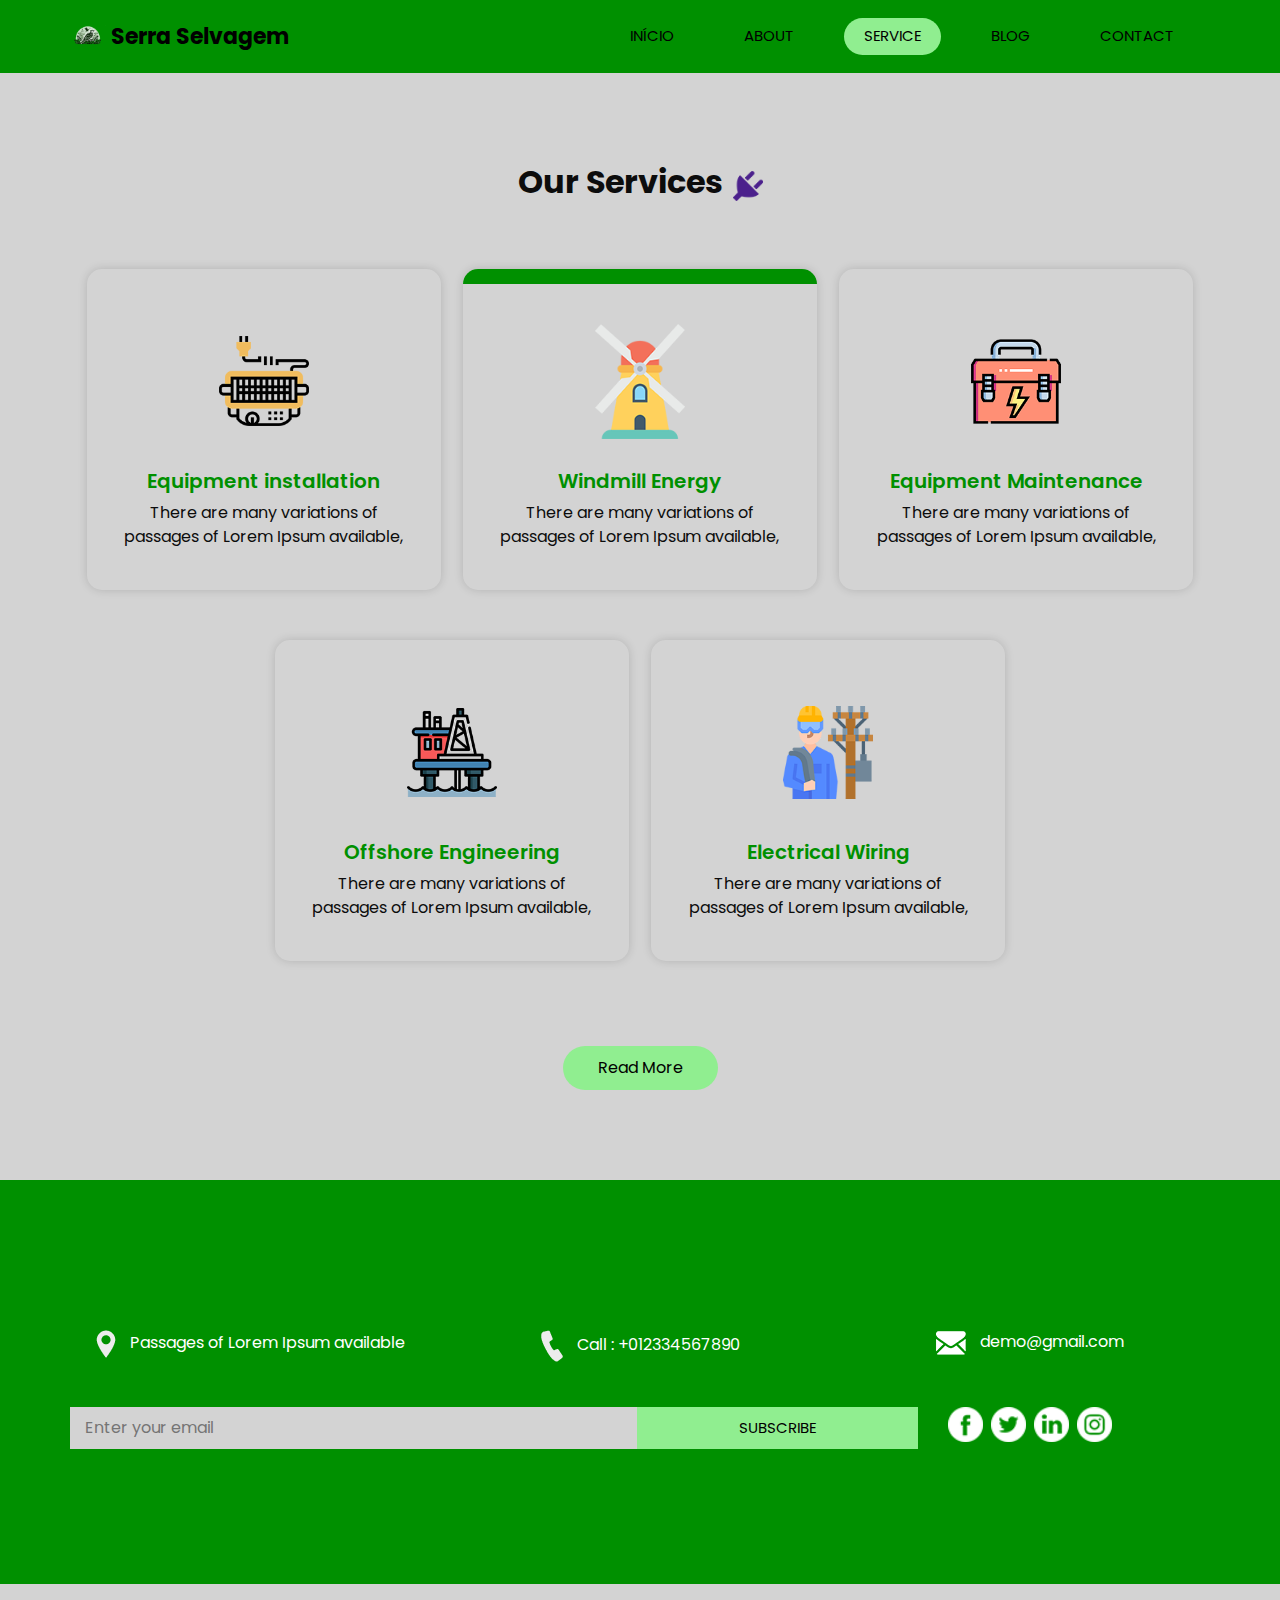
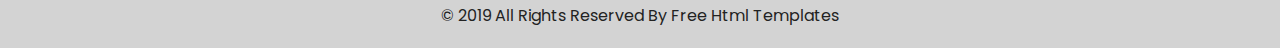
<file: service.html>
<!DOCTYPE html>
<html>

<head>
  <!-- Basic -->
  <meta charset="utf-8" />
  <meta http-equiv="X-UA-Compatible" content="IE=edge" />
  <!-- Mobile Metas -->
  <meta name="viewport" content="width=device-width, initial-scale=1, shrink-to-fit=no" />
  <!-- Site Metas -->
  <meta name="keywords" content="" />
  <meta name="description" content="" />
  <meta name="author" content="" />

  <title>Electrochip</title>

  <!-- slider stylesheet -->
  <link rel="stylesheet" type="text/css" href="https://cdnjs.cloudflare.com/ajax/libs/OwlCarousel2/2.1.3/assets/owl.carousel.min.css" />

  <!-- bootstrap core css -->
  <link rel="stylesheet" type="text/css" href="css/bootstrap.css" />

  <!-- fonts style -->
  <link href="https://fonts.googleapis.com/css?family=Poppins:400,600,700&display=swap" rel="stylesheet">
  <!-- Custom styles for this template -->
  <link href="css/style.css" rel="stylesheet" />
  <!-- responsive style -->
  <link href="css/responsive.css" rel="stylesheet" />
</head>

<body class="sub_page">

  <div class="hero_area">
    <!-- header section strats -->
    <header class="header_section">
      <div class="container">
        <nav class="navbar navbar-expand-lg custom_nav-container ">
          <a class="navbar-brand" href="index.html">
            <img src="imagens/logo.png" alt="">
            <span>
              Serra Selvagem
            </span>
          </a>
          <button class="navbar-toggler" type="button" data-toggle="collapse" data-target="#navbarSupportedContent" aria-controls="navbarSupportedContent" aria-expanded="false" aria-label="Toggle navigation">
            <span class="s-1"> </span>
            <span class="s-2"> </span>
            <span class="s-3"> </span>
          </button>

          <div class="collapse navbar-collapse" id="navbarSupportedContent">
            <div class="d-flex ml-auto flex-column flex-lg-row align-items-center">
              <ul class="navbar-nav  ">
                <li class="nav-item ">
                  <a class="nav-link" href="index.html">Início <span class="sr-only">(current)</span></a>
                </li>
                <li class="nav-item">
                  <a class="nav-link" href="about.html"> About</a>
                </li>
                <li class="nav-item active">
                  <a class="nav-link" href="service.html"> Service </a>
                </li>
                <li class="nav-item">
                  <a class="nav-link" href="blog.html"> Blog </a>
                </li>
                <li class="nav-item">
                  <a class="nav-link" href="contact.html">Contact </a>
                </li>
              </ul>
            </div>
          </div>
        </nav>
      </div>
    </header>
    <!-- end header section -->
  </div>


  <!-- service section -->
  <section class="service_section layout_padding">
    <div class="container">
      <div class="heading_container">
        <h2>
          Our Services
        </h2>
        <img src="imagens/plug.png" alt="">
      </div>

      <div class="service_container">
        <div class="box">
          <div class="img-box">
            <img src="imagens/s1.png" class="img1" alt="">
          </div>
          <div class="detail-box">
            <h5>
              Equipment installation
            </h5>
            <p>
              There are many variations of passages of Lorem Ipsum available,
            </p>
          </div>
        </div>
        <div class="box active">
          <div class="img-box">
            <img src="imagens/s2.png" class="img1" alt="">
          </div>
          <div class="detail-box">
            <h5>
              Windmill Energy
            </h5>
            <p>
              There are many variations of passages of Lorem Ipsum available,
            </p>
          </div>
        </div>
        <div class="box">
          <div class="img-box">
            <img src="imagens/s3.png" class="img1" alt="">
          </div>
          <div class="detail-box">
            <h5>
              Equipment Maintenance
            </h5>
            <p>
              There are many variations of passages of Lorem Ipsum available,
            </p>
          </div>
        </div>
        <div class="box ">
          <div class="img-box">
            <img src="imagens/s4.png" class="img1" alt="">
          </div>
          <div class="detail-box">
            <h5>
              Offshore Engineering
            </h5>
            <p>
              There are many variations of passages of Lorem Ipsum available,
            </p>
          </div>
        </div>
        <div class="box">
          <div class="img-box">
            <img src="imagens/s5.png" class="img1" alt="">
          </div>
          <div class="detail-box">
            <h5>
              Electrical Wiring
            </h5>
            <p>
              There are many variations of passages of Lorem Ipsum available,
            </p>
          </div>
        </div>
      </div>
      <div class="btn-box">
        <a href="">
          Read More
        </a>
      </div>
    </div>
  </section>
  <!-- end service section -->


  <!-- info section -->

  <section class="info_section layout_padding">
    <div class="container">
      <div class="info_contact">
        <div class="row">
          <div class="col-md-4">
            <a href="">
              <img src="imagens/location-white.png" alt="">
              <span>
                Passages of Lorem Ipsum available
              </span>
            </a>
          </div>
          <div class="col-md-4">
            <a href="">
              <img src="imagens/telephone-white.png" alt="">
              <span>
                Call : +012334567890
              </span>
            </a>
          </div>
          <div class="col-md-4">
            <a href="">
              <img src="imagens/envelope-white.png" alt="">
              <span>
                demo@gmail.com
              </span>
            </a>
          </div>
        </div>
      </div>
      <div class="row">
        <div class="col-md-8 col-lg-9">
          <div class="info_form">
            <form action="">
              <input type="text" placeholder="Enter your email">
              <button>
                subscribe
              </button>
            </form>
          </div>
        </div>
        <div class="col-md-4 col-lg-3">
          <div class="info_social">
            <div>
              <a href="">
                <img src="imagens/fb.png" alt="">
              </a>
            </div>
            <div>
              <a href="">
                <img src="imagens/twitter.png" alt="">
              </a>
            </div>
            <div>
              <a href="">
                <img src="imagens/linkedin.png" alt="">
              </a>
            </div>
            <div>
              <a href="">
                <img src="imagens/instagram.png" alt="">
              </a>
            </div>
          </div>
        </div>
      </div>

    </div>
  </section>

  <!-- end info section -->

  <!-- footer section -->
  <footer class="container-fluid footer_section">
    <div class="container">
      <div class="row">
        <div class="col-lg-7 col-md-9 mx-auto">
          <p>
            &copy; 2019 All Rights Reserved By
            <a href="https://html.design/">Free Html Templates</a>
          </p>
        </div>
      </div>
    </div>
  </footer>
  <!-- footer section -->


  <script src="js/jquery-3.4.1.min.js"></script>
  <script src="js/bootstrap.js"></script>


</body>

</html>
</file>
<file: css/style.css>
body {
  font-family: "Poppins", sans-serif;
  color: #0c0c0c;
  background-color: #D3D3D3;
}

.layout_padding {
  padding-top: 90px;
  padding-bottom: 90px;
}

.layout_padding2 {
  padding-top: 45px;
  padding-bottom: 45px;
}

.layout_padding2-top {
  padding-top: 45px;
}

.layout_padding2-bottom {
  padding-bottom: 45px;
}

.layout_padding-top {
  padding-top: 90px;
}

.layout_padding-bottom {
  padding-bottom: 90px;
}

.botao-pesquisa {
  display: inline-block;
  border: none;
  background: none;
  cursor: pointer;
}

.botao-pesquisa img {
  display: block;
  width: 50px;
}

.heading_container {
  display: -webkit-box;
  display: -ms-flexbox;
  display: flex;
  -webkit-box-pack: start;
      -ms-flex-pack: start;
          justify-content: flex-start;
  -webkit-box-align: center;
      -ms-flex-align: center;
          align-items: center;
  text-align: center;
}

.heading_container h2 {
  position: relative;
  font-weight: bold;
  margin-right: 10px;
}

.heading_container img {
  width: 30px;
}

/*header section*/
.hero_area {
  height: 98vh;
  position: relative;
  display: -webkit-box;
  display: -ms-flexbox;
  display: flex;
  -webkit-box-orient: vertical;
  -webkit-box-direction: normal;
      -ms-flex-direction: column;
          flex-direction: column;
  background-color: #009000;
}

.sub_page .hero_area {
  height: auto;
}

.header_section .container {
  padding: 0;
}

.header_section .nav_container {
  margin: 0 auto;
}

.custom_nav-container .navbar-nav .nav-item .nav-link {
  padding: 7px 20px;
  margin: 10px 15px;
  color: #000000;
  text-align: left;
  border-radius: 35px;
  text-transform: uppercase;
  font-size: 15px;
}

.custom_nav-container .navbar-nav .nav-item.active .nav-link, .custom_nav-container .navbar-nav .nav-item:hover .nav-link {
  background-color: #90ee90;
  color: #000000;
}

a,
a:hover,
a:focus {
  text-decoration: none;
}

a:hover,
a:focus {
  .blog_section .detail-box a 
    display: inline-block;
    padding: 10px 35px;
    background-color: #90ee90;
    color: #000000;
    border-radius: 5px;
    margin: 25px 0 45px 0;
}

.btn,
.btn:focus {
  outline: none !important;
  -webkit-box-shadow: none;
          box-shadow: none;
}

.custom_nav-container .nav_search-btn {
  background-image: url(../imagens/search-icon.png);
  background-size: 22px;
  background-repeat: no-repeat;
  background-position-y: 7px;
  width: 35px;
  height: 35px;
  padding: 0;
  border: none;
}

.navbar-brand {
  display: -webkit-box;
  display: -ms-flexbox;
  display: flex;
  -webkit-box-align: center;
      -ms-flex-align: center;
          align-items: center;
}

.navbar-brand img {
  margin-right: 5px;
  width: 35px;
}

.navbar-brand span {
  font-size: 22px;
  font-weight: 700;
  color: #000000;
}

.custom_nav-container {
  z-index: 99999;
}

.navbar-expand-lg .navbar-collapse {
  -webkit-box-align: end;
      -ms-flex-align: end;
          align-items: flex-end;
}

.custom_nav-container .navbar-toggler {
  outline: none;
}

.custom_nav-container .navbar-toggler {
  padding: 0;
  width: 37px;
  height: 42px;
}

.custom_nav-container .navbar-toggler span {
  display: block;
  width: 35px;
  height: 4px;
  background-color: #009000;
  margin: 7px 0;
  -webkit-transition: all .3s;
  transition: all .3s;
}

.custom_nav-container .navbar-toggler[aria-expanded="true"] .s-1 {
  -webkit-transform: rotate(45deg);
          transform: rotate(45deg);
  margin: 0;
  margin-bottom: -4px;
}

.custom_nav-container .navbar-toggler[aria-expanded="true"] .s-2 {
  display: none;
}

.custom_nav-container .navbar-toggler[aria-expanded="true"] .s-3 {
  -webkit-transform: rotate(-45deg);
          transform: rotate(-45deg);
  margin: 0;
  margin-top: -4px;
}

.custom_nav-container .navbar-toggler[aria-expanded="false"] .s-1,
.custom_nav-container .navbar-toggler[aria-expanded="false"] .s-2,
.custom_nav-container .navbar-toggler[aria-expanded="false"] .s-3 {
  -webkit-transform: none;
          transform: none;
}

/*end header section*/
/* slider section */
.slider_section {
  -webkit-box-flex: 1;
      -ms-flex: 1;
          flex: 1;
  display: -webkit-box;
  display: -ms-flexbox;
  display: flex;
  -webkit-box-align: center;
      -ms-flex-align: center;
          align-items: center;
  position: relative;
  z-index: 2;
  color: #3b3a3a;
  padding-bottom: 90px;
}

.slider_section .row {
  -webkit-box-align: center;
      -ms-flex-align: center;
          align-items: center;
}

.slider_section .detail_box {
  color: #000000;
}

.slider_section .detail_box h1 {
  text-transform: uppercase;
  font-weight: bold;
}

.slider_section .detail_box p {
  margin-top: 20px;
}

.slider_section .detail_box a {
  display: inline-block;
  padding: 10px 40px;
  background-color: #90ee90;
  color: #000000;
  border-radius: 35px;
  margin-top: 35px;
}

.slider_section .detail_box a:hover {
  background-color: #009000;
}

.slider_section .img_container {
  border: 7px solid #90ee90;
  border-radius: 100%;
  overflow: hidden;
}

.slider_section .img_container div#carouselExampleContarols {
  width: 100%;
  position: unset;
}

.slider_section .img_container .img-box img {
  width: 100%;
}

.slider_section .carousel-control-prev,
.slider_section .carousel-control-next {
  top: initial;
  left: initial;
  bottom: 5%;
  right: 10%;
  width: 45px;
  height: 45px;
  border: none;
  border-radius: 100%;
  opacity: 1;
  background-repeat: no-repeat;
  background-size: 8px;
  background-position: center;
}

.slider_section .carousel-control-prev {
  background-image: url(../imagens/prev.png);
  background-color: #90ee90;
  -webkit-transform: translate(-85px, 30px);
          transform: translate(-85px, 30px);
}

.slider_section .carousel-control-next {
  background-image: url(../imagens/next.png);
  background-color: #90ee90;
  -webkit-transform: translate(-45px, 0);
          transform: translate(-45px, 0);
}

.service_section {
  text-align: center;
}

.service_section .heading_container {
  -webkit-box-pack: center;
      -ms-flex-pack: center;
          justify-content: center;
}

.service_section .service_container {
  display: -webkit-box;
  display: -ms-flexbox;
  display: flex;
  -webkit-box-pack: center;
      -ms-flex-pack: center;
          justify-content: center;
  padding: 35px 0;
  -ms-flex-wrap: wrap;
      flex-wrap: wrap;
}

.service_section .service_container .box {
  margin: 25px 1%;
  -ms-flex-preferred-size: 31%;
      flex-basis: 31%;
  padding: 35px 25px 25px;
  border-radius: 15px;
  -webkit-box-shadow: 0 0 10px 0 rgba(0, 0, 0, 0.15);
          box-shadow: 0 0 10px 0 rgba(0, 0, 0, 0.15);
  border-top: 15px solid transparent;
  overflow: hidden;
  -webkit-transition: all .1s;
  transition: all .1s;
}

.service_section .service_container .box .img-box {
  display: -webkit-box;
  display: -ms-flexbox;
  display: flex;
  -webkit-box-pack: center;
      -ms-flex-pack: center;
          justify-content: center;
  -webkit-box-align: center;
      -ms-flex-align: center;
          align-items: center;
  height: 125px;
}

.service_section .service_container .box .img-box img {
  width: 90px;
}

.service_section .service_container .box .detail-box {
  margin-top: 25px;
}

.service_section .service_container .box .detail-box h5 {
  color: #009000;
  font-weight: 600;
  position: relative;
}

.service_section .service_container .box:hover, .service_section .service_container .box.active {
  border-top: 15px solid #009000;
}

.service_section .btn-box {
  display: -webkit-box;
  display: -ms-flexbox;
  display: flex;
  -webkit-box-pack: center;
      -ms-flex-pack: center;
          justify-content: center;
  margin-top: 25px;
}

.service_section .btn-box a {
  display: inline-block;
  padding: 10px 35px;
  background-color: #90ee90;
  color: #000000;
  border-radius: 35px;
}

.service_section .btn-box a:hover {
  background-color: #009000;
}

.about_section {
  background-color: #FFFAFA
}

.about_section .row {
  -webkit-box-align: center;
      -ms-flex-align: center;
          align-items: center;
}

.about_section .img_container {
  display: -webkit-box;
  display: -ms-flexbox;
  display: flex;
  -webkit-box-orient: vertical;
  -webkit-box-direction: normal;
      -ms-flex-direction: column;
          flex-direction: column;
}

.about_section .img_container .img-box {
  border: 5px solid #000000;
  border-radius: 100%;
  overflow: hidden;
}

.about_section .img_container .img-box.b1 {
  width: 70%;
}

.about_section .img_container .img-box.b2 {
  width: 50%;
  margin-left: auto;
  margin-top: -12%;
}

.about_section .img_container .img-box img {
  width: 100%;
}

.about_section .detail-box {
  margin-right: 15%;
}

.about_section .detail-box p {
  margin-top: 25px;
}

.about_section .detail-box a {
  display: inline-block;
  padding: 10px 35px;
  background-color: #90ee90;
  color: #000000;
  border-radius: 5px;
  margin: 25px 0 45px 0;
}

.about_section .detail-box a:hover {
  background-color: #009000;
}

.blog_section .heading_container {
  -webkit-box-pack: center;
      -ms-flex-pack: center;
          justify-content: center;
}

.blog_section .heading_container h2::before {
  background-color: #ffffff;
}

.blog_section .box {
  margin-top: 5px;
  background-color: #009915;
  -webkit-box-shadow: 0 0 10px 0 rgba(0, 0, 0, 0.15);
          box-shadow: 0 0 10px 0 rgba(0, 0, 0, 0.15);
}

.blog_section .box .img-box {
  position: relative;
}

.blog_section .box .img-box img {
  width: 100%;
}

.blog_section .box .detail-box {
  padding: 25px 25px 15px;
}



.blog_section .box .detail-box .caixa-de-texto {
  background-color: #ffffff;
  border: 1px solid #037823;
  padding: 10px;
  width: 700px;
  height: 100px;
}

.blog_section .box .detail-box h5 {
  font-weight: bold;
}

.contact_section {
  position: relative;
}

.contact_section form {
  margin-top: 45px;
  padding-right: 35px;
}

.contact_section input {
  width: 100%;
  border: none;
  height: 50px;
  margin-bottom: 25px;
  padding-left: 25px;
  background-color: #FFFAFA;
  outline: none;
  color: #000000;
  -webkit-box-shadow: 0px 2px 5px 0px rgba(0, 0, 0, 0.16);
  box-shadow: 0px 2px 5px 0px rgba(0, 0, 0, 0.16);
}

.contact_section input::-webkit-input-placeholder {
  color: #737272;
}

.contact_section input:-ms-input-placeholder {
  color: #737272;
}

.contact_section input::-ms-input-placeholder {
  color: #737272;
}

.contact_section input::placeholder {
  color: #737272;
}

.contact_section input.message-box {
  height: 120px;
}

.contact_section button {
  border: none;
  display: inline-block;
  padding: 12px 45px;
  background-color: #90ee90;
  color: #000000;
  border-radius: 0px;
  margin-top: 265px;
}

.contact_section button:hover {
  background-color: #009000;
}

.contact_section .map_container {
  height: 100%;
  min-height: 325px;
}

.contact_section .map_container .map-responsive {
  height: 100%;
}

.footer_bg {
  background-image: url(../imagens/footer-bg.png);
  background-size: cover;
  background-position: top;
}

/* info section */
.info_section {
  background-color: #009000;
  color: #ffffff;
}

.info_section h6 {
  font-weight: bold;
}

.info_section .info_contact {
  margin-top: 60px;
  margin-bottom: 45px;
}

.info_section .info_contact .col-md-4 {
  display: -webkit-box;
  display: -ms-flexbox;
  display: flex;
  -webkit-box-pack: center;
      -ms-flex-pack: center;
          justify-content: center;
}

.info_section .info_contact a {
  color: #ffffff;
}

.info_section .info_contact img {
  max-width: 100%;
  margin-right: 10px;
}

.info_section .info_form {
  margin: 0 auto;
  margin-bottom: 45px;
}

.info_section .info_form h4 {
  text-transform: uppercase;
  text-align: center;
  margin-bottom: 20px;
}

.info_section .info_form form {
  display: -webkit-box;
  display: -ms-flexbox;
  display: flex;
  -webkit-box-align: center;
      -ms-flex-align: center;
          align-items: center;
}

.info_section .info_form form input {
  background-color: #D3D3D3;
  border: none;
  -webkit-box-flex: 2.5;
      -ms-flex: 2.5;
          flex: 2.5;
  outline: none;
  color: #000000;
  min-height: 42.4px;
  padding-left: 15px;
}

.info_section .info_form form input ::-webkit-input-placeholder {
  color: #ffffff;
  opacity: 0.2;
}

.info_section .info_form form input :-ms-input-placeholder {
  color: #ffffff;
  opacity: 0.2;
}

.info_section .info_form form input ::-ms-input-placeholder {
  color: #ffffff;
  opacity: 0.2;
}

.info_section .info_form form input ::placeholder {
  color: #ffffff;
  opacity: 0.2;
}

.info_section .info_form form button {
  -webkit-box-flex: 1;
      -ms-flex: 1;
          flex: 1;
  border: none;
  display: inline-block;
  padding: 10px 30px;
  background-color: #90ee90;
  color: #000000;
  border-radius: 0;
  font-size: 15px;
  text-transform: uppercase;
}

.info_section .info_form form button:hover {
  background-color: #009000;
}

.info_section .box {
  display: -webkit-box;
  display: -ms-flexbox;
  display: flex;
}

.info_section .info_social {
  display: -webkit-box;
  display: -ms-flexbox;
  display: flex;
}

.info_section .info_social img {
  width: 35px;
  margin-right: 8px;
}

/* end info section */
/* footer section*/
.footer_section {
  display: -webkit-box;
  display: -ms-flexbox;
  display: flex;
  -webkit-box-pack: center;
      -ms-flex-pack: center;
          justify-content: center;
  position: relative;
}

.footer_section p {
  color: #222222;
  margin: 0 auto;
  text-align: center;
  padding: 20px;
}

.footer_section p a {
  color: #222222;
}

.box-text {
  display: flex;
  justify-content: center;
  align-items: center;
  background-color: green;
  width: 75%;
  height: 145px;
}

#input-text {
  width: 97%;
  height: 80%;
}



.about_section .im_container {
  display: -webkit-box;
  display: -ms-flexbox;
  display: flex;
  -webkit-box-orient: vertical;
  -webkit-box-direction: normal;
      -ms-flex-direction: column;
          flex-direction: column;
}

.about_section .im_container .img-box {
  border: 5px solid #000000;
  border-radius: 100%;
  overflow: hidden;
}

.about_section .im_container .img-box.b1 {
  width: 80%;
}

.about_section .im_container .img-box.b2 {
  width: 45%;
  margin-left: auto;
  margin-top: -15%;
}

.about_section .im_container .img-box-b img {
  width: 100%;
}

.about_section .im_container .img-box-b {
  border: 5px solid #000000;
  border-radius: 100%;
  overflow: hidden;
}

.about_section .im_container .img-box-b.b2 {
  width: 50%;
  margin-left: auto;
  margin-top: -5%;
}

.about_section .im_container .img-box-b img {
  width: 100%;
}


/* forum */

/* Estilos para a foto de perfil do usuário */
.user-icon {
  width: 85px;
  height: 50px;
  border-radius: 50%; 
  margin-bottom: 10px;
}

/* Estilos para o contêiner do post */
.post_container {
  border: 1px solid #000000;
  background-color: #D3D3D3;
  padding: 20px;
  margin-top: 20px;
  border-radius: 10px;
}

/* Estilos para a foto de perfil do comentário */
.comment-user-icon {
  width: 85px;
  height: 50px;
  border-radius: 50%;
  margin-bottom: 10px;
}

/* Estilos para as imagens em destaque */
.post-images img {
  max-width: 100%;
  max-height: 200px; /* Defina a altura máxima desejada */
  height: auto;
  margin-bottom: 10px;
}
/* Estilos para o contêiner do formulário de adicionar novo post */
.add_post {
  background-color: #D3D3D3;
  padding: 20px;
  margin-top: 20px;
  border-radius: 10px;
}

/* Estilos para o título do formulário */
.add_post h2 {
  font-weight: bold;
  margin-bottom: 15px;
}

/* Estilos para a foto de perfil do usuário */
.user-icon {
  width: 85px;
  height: 50px;
  border-radius: 50%;
  margin-bottom: 15px;
}

/* Estilos para o nome do usuário */
.username {
  font-weight: bold;
}

/* Estilos para os rótulos dos campos */
.add_post label {
  font-weight: bold;
}

/* Estilos para os campos de entrada de texto */
.add_post input[type="text"],
.add_post textarea {
  width: 100%;
  padding: 10px;
  margin-bottom: 15px;
  border-radius: 5px;
  border: 1px solid #000000;
}

/* Estilos para o botão de publicar */
.add_post button[type="submit"] {
  padding: 10px 20px;
  background-color: #009000;
  color: #ffffff;
  border: none;
  border-radius: 5px;
  cursor: pointer;
}

.add_post button[type="submit"]:hover {
  background-color: #007F00;
}

/* Estilos para o contêiner do formulário de adicionar novo post */
.add_post {
  background-color: #D3D3D3;
  padding: 20px;
  margin-top: 20px;
  border-radius: 10px;
}

/* Estilos para o título do formulário */
.add_post h2 {
  font-weight: bold;
  margin-bottom: 15px;
}

/* Estilos para a foto de perfil do usuário */
.user-icon {
  width: 85px;
  height: 50px;
  border-radius: 50%;
  margin-bottom: 15px;
}

/* Estilos para o nome do usuário */
.username {
  font-weight: bold;
}

/* Estilos para os rótulos dos campos */
.add_post label {
  font-weight: bold;
}

/* Estilos para os campos de entrada de texto */
.add_post input[type="text"],
.add_post textarea {
  width: 100%;
  padding: 10px;
  margin-bottom: 15px;
  border-radius: 5px;
  border: 1px solid #000000;
}

/* Estilos para o botão de publicar */
.add_post button[type="submit"] {
  padding: 10px 20px;
  background-color: #009000;
  color: #ffffff;
  border: none;
  border-radius: 5px;
  cursor: pointer;
}

.add_post button[type="submit"]:hover {
  background-color: #007F00;
}

/* Estilos para a exibição das imagens */
.post-images {
  margin-bottom: 15px;
}

.post-images img {
  max-width: 100%;
  height: auto;
  margin-bottom: 10px;
}

/* Estilo para o campo de entrada de arquivo */
.add_post input[type="file"] {
  display: none; /* Oculta o campo de entrada padrão */
}

/* Estilo para o botão de escolher imagem personalizado */
.custom-file-upload {
  padding: 10px 20px;
  background-color: #007bff;
  color: #ffffff;
  border: none;
  border-radius: 5px;
  cursor: pointer;
}

.custom-file-upload:hover {
  background-color: #0056b3;
}


/* Perfil */

* Estilo geral */
body {
    font-family: 'Poppins', sans-serif;
}

/* Estilo do formulário */
.form-control {
    margin-bottom: 10px;
}

/* Estilo do botão */
.btn-primary {
    width: 150px;
}

/* Estilo da seção de perfil */
.profile_creation {
    padding-right: 50px;
}

/* Estilo da seção de login */
.login {
    padding-left: 50px;
}
</file>
<file: css/responsive.css>
@media (max-width: 1120px) {}

@media (max-width: 992px) {

  .hero_area {
    height: auto;
  }

  .header_section {
    padding-top: 10px;
  }

  #navbarSupportedContent {
    margin-top: 25px;
  }

  .slider_section {

    padding-top: 75px;
    padding-bottom: 150px;

  }

  .about_section .img-box {
    margin: 0 5%;
  }

  .about_section .detail-box {
    margin-right: 5%;
  }

  .service_section .service_container .box {
    -ms-flex-preferred-size: 48%;
    flex-basis: 48%;
  }

  .about_section .img_container .img-box.b2 {
    margin-top: -5%;
  }

}

@media (max-width: 768px) {


  .slider_section .detail_box {
    text-align: center;
  }

  .slider_section .img_content {
    margin-top: 55px;
  }

  .contact_section .map_container {
    margin-top: 45px;
  }

  .info_section .info_contact a {
    margin-bottom: 15px;
  }

  .info_section .info_social {
    justify-content: center;
  }

  .service_section .service_container .box {
    flex-basis: 98%;
  }

  .contact_section form {
    padding-right: 0;
  }

  .info_section .info_contact a {
    text-align: center;
  }
}

@media (max-width: 576px) {
  .about_section .img_container .img-box.b1 {
    width: 80%;
  }

  .about_section .img_container .img-box.b2 {
    width: 55%;
  }

  .info_section .info_form form {
    flex-direction: column;
  }

  .info_section .info_form form input {
    width: 100%;
  }

  .info_section .info_form form button {
    margin-top: 15px;
    padding: 10px 40px;
  }
}

@media (max-width: 480px) {}

@media (max-width: 420px) {

  .slider_section .carousel-control-prev,
  .slider_section .carousel-control-next {
    right: 0;
  }
}

@media (max-width: 360px) {}

@media (min-width: 1200px) {
  .container {
    max-width: 1170px;
  }
}
</file>
